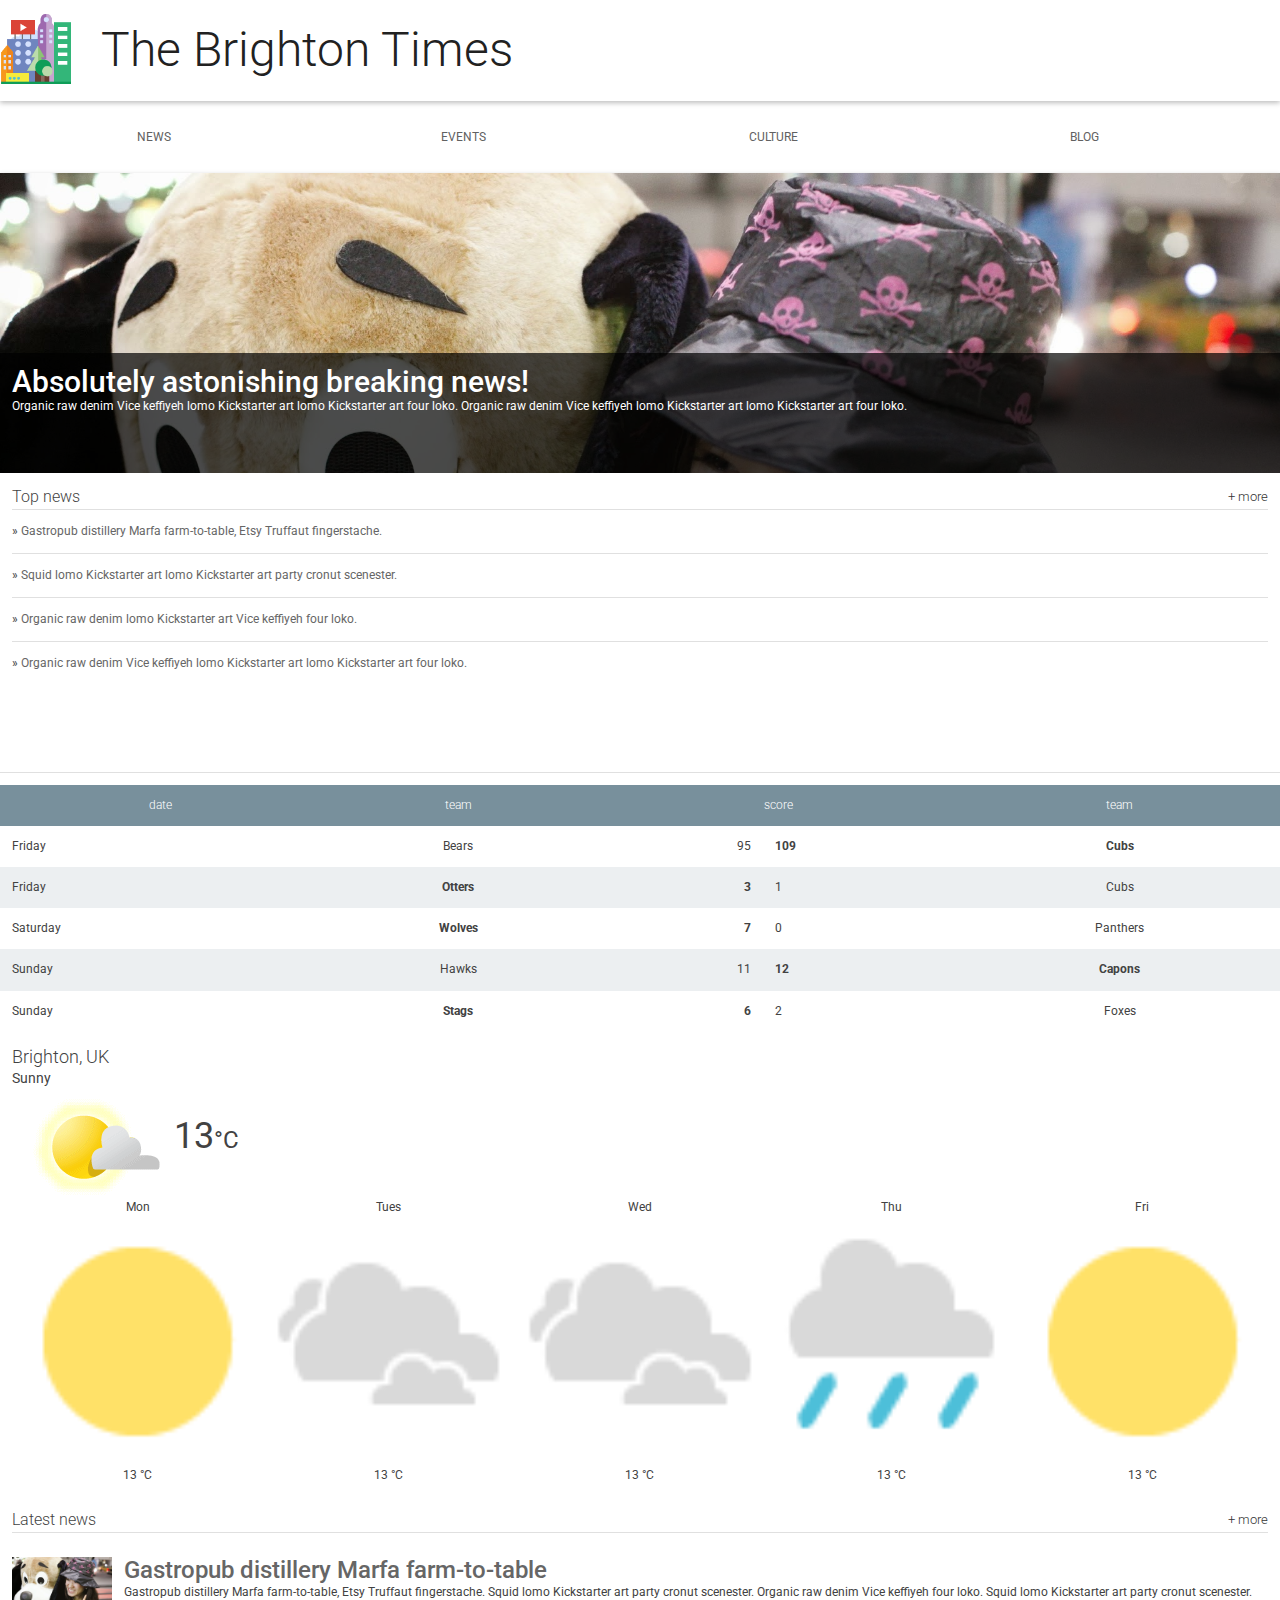
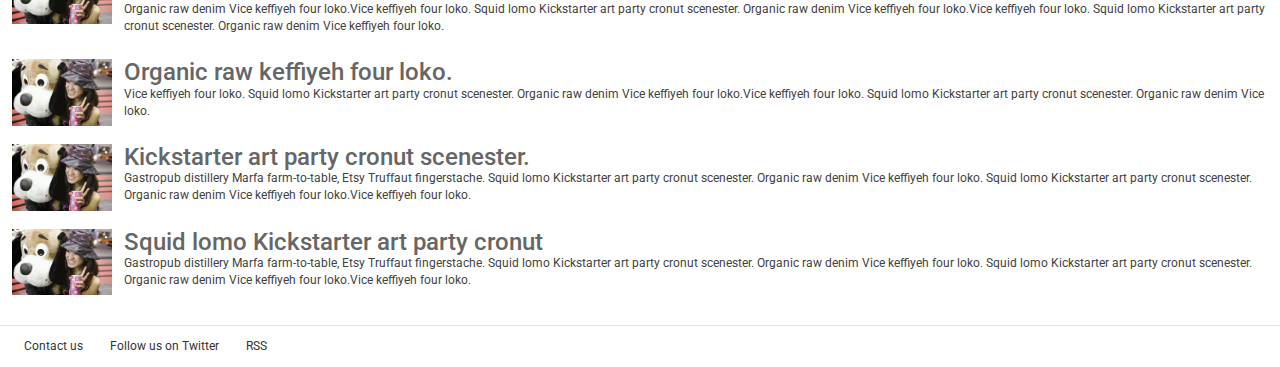
<file: L2_responsive/index.html>
<!doctype html>
<html lang="en">
  <head>
    <meta charset="utf-8">
    <meta http-equiv="X-UA-Compatible" content="IE=edge">
    <meta name="viewport" content="width=device-width, initial-scale=1"/>
    <!--<meta http-equiv="refresh" content="8" > &lt;!&ndash; Auto refresh for dev&ndash;&gt;-->

    <title>Brighton Times</title>
    <link href="https://fonts.googleapis.com/css?family=Roboto:300,400,500" rel="stylesheet" type="text/css">
    <link rel="stylesheet" href="../css/responsive_boilerplate.css">
    <link rel="stylesheet" href="../css/bootstrap.min.css">
    <link rel="stylesheet" type="text/css" href="L2.css">
  </head>
  <body>

    <header class="header">
      <div class="header__inner">
        <img class="header__logo" src="images/city.png" alt="iconic view of a cityscape">
        <h1 class="header__title">
          The Brighton Times
        </h1>
      </div>
    </header>

    <nav id="drawer" class="nav">
      <ul class="nav__list">
        <li class="nav__item"><a href="#">News</a></li>
        <li class="nav__item"><a href="#">Events</a></li>
        <li class="nav__item"><a href="#">Culture</a></li>
        <li class="nav__item"><a href="#">Blog</a></li>
      </ul>
    </nav>

    <main>
      <section class="content">
        <section class="hero">
          <article class="description">
            <h2>Absolutely astonishing breaking news!</h2>
            <p>Organic raw denim Vice keffiyeh lomo Kickstarter art lomo Kickstarter art four loko. Organic raw denim Vice keffiyeh lomo Kickstarter art lomo Kickstarter art four loko.</p>
          </article>
        </section>

        <section class="news top-news">
          <h2 class="news__title">Top news <a href="#" class="news__more">+ more</a></h2>
          <ul>
            <li class="top-news__item">
              <a href="#">Gastropub distillery Marfa farm-to-table, Etsy Truffaut fingerstache.</a>
            </li>
            <li class="top-news__item">
              <a href="#">Squid lomo Kickstarter art lomo Kickstarter art party cronut scenester.</a>
            </li>
            <li class="top-news__item">
              <a href="#">Organic raw denim lomo Kickstarter art Vice keffiyeh four loko.</a>
            </li>
            <li class="top-news__item">
              <a href="#">Organic raw denim Vice keffiyeh lomo Kickstarter art lomo Kickstarter art four loko.</a>
            </li>
          </ul>
        </section>

        <section class="scores">
          <table class="scores__table">
            <thead>
              <tr>
                <th>date</th>
                <th>team</th>
                <th colspan="2">score</th>
                <th>team</th>
              </tr>
            </thead>
            <tbody>
              <tr>
                <td>Friday</td>
                <td>Bears</td>
                <td>95</td>
                <td class="winner">109</td>
                <td class="winner">Cubs</td>
              </tr>
              <tr>
                <td>Friday</td>
                <td class="winner">Otters</td>
                <td class="winner">3</td>
                <td>1</td>
                <td>Cubs</td>
              </tr>
              <tr>
                <td>Saturday</td>
                <td class="winner">Wolves</td>
                <td class="winner">7</td>
                <td>0</td>
                <td>Panthers</td>
              </tr>
              <tr>
                <td>Sunday</td>
                <td>Hawks</td>
                <td>11</td>
                <td class="winner">12</td>
                <td class="winner">Capons</td>
              </tr>
              <tr>
                <td>Sunday</td>
                <td class="winner">Stags</td>
                <td class="winner">6</td>
                <td>2</td>
                <td>Foxes</td>
              </tr>
              
            </tbody>
          </table>
        </section>

        <section class="weather">
          <span class="weather__location">Brighton, UK</span>
          <span class="weather__desc">Sunny</span>
          <span class="weather__today">
          <img class="weather__today__image" src="images/weather.png" alt="icon of a partially sunny day"><span class="weather__today__temp">13</span><span class="weather__today__deg">&deg;C</span>
          </span>
          <ul class="weather__next">
            <li class="weather__next__item">
              <span>Mon</span>
              <img class="weather__next__image" src="images/sunny.png" alt="icon of a sunny day">
              <span>13 &deg;C</span>
            </li><li class="weather__next__item">
              <span>Tues</span>
              <img class="weather__next__image" src="images/cloudy.png" alt="icon of a cloudy day">
              <span>13 &deg;C</span>
            </li><li class="weather__next__item">
              <span>Wed</span>
              <img class="weather__next__image" src="images/cloudy.png" alt="icon of a cloudy day">
              <span>13 &deg;C</span>
            </li><li class="weather__next__item">
              <span>Thu</span>
              <img class="weather__next__image" src="images/rain.png" alt="icon of a rainy day">
              <span>13 &deg;C</span>
            </li><li class="weather__next__item">
              <span>Fri</span>
              <img class="weather__next__image" src="images/sunny.png" alt="icon of a sunny day">
              <span>13 &deg;C</span>
            </li>
          </ul>
        </section>

        <section class="news recent-news">
          <h2 class="news__title">Latest news <a href="#" class="news__more">+ more</a></h2>
          <ul>
            <li class="snippet">
              <img class="snippet__thumbnail" src="images/dog.jpg" alt="picture of a girl with a large, stuffed dog toy">
              <h3 class="snippet__title"><a href="#">Gastropub distillery Marfa farm-to-table</a></h3>
              <p>Gastropub distillery Marfa farm-to-table, Etsy Truffaut fingerstache.
              Squid lomo Kickstarter art party cronut scenester. Organic raw denim Vice keffiyeh four loko. Squid lomo Kickstarter art party cronut scenester. Organic raw denim Vice keffiyeh four loko.Vice keffiyeh four loko. Squid lomo Kickstarter art party cronut scenester. Organic raw denim Vice keffiyeh four loko.Vice keffiyeh four loko. Squid lomo Kickstarter art party cronut scenester. Organic raw denim Vice keffiyeh four loko.
              </p>
            </li>
            <li class="snippet">
              <img class="snippet__thumbnail" src="images/dog.jpg" alt="picture of a girl with a large, stuffed dog toy">
              <h3 class="snippet__title"><a href="#">Organic raw keffiyeh four loko.</a></h3>
              <p>Vice keffiyeh four loko. Squid lomo Kickstarter art party cronut scenester. Organic raw denim Vice keffiyeh four loko.Vice keffiyeh four loko. Squid lomo Kickstarter art party cronut scenester. Organic raw denim Vice loko.
              </p>
            </li>
            <li class="snippet">
              <img class="snippet__thumbnail" src="images/dog.jpg" alt="picture of a girl with a large, stuffed dog toy">
              <h3 class="snippet__title"><a href="#">Kickstarter art party cronut scenester.</a></h3>
              <p>Gastropub distillery Marfa farm-to-table, Etsy Truffaut fingerstache.
              Squid lomo Kickstarter art party cronut scenester. Organic raw denim Vice keffiyeh four loko. Squid lomo Kickstarter art party cronut scenester. Organic raw denim Vice keffiyeh four loko.Vice keffiyeh four loko.
              </p>
            </li>
            <li class="snippet">
              <img class="snippet__thumbnail" src="images/dog.jpg" alt="picture of a girl with a large, stuffed dog toy">
              <h3 class="snippet__title"><a href="#">Squid lomo Kickstarter art party cronut </a></h3>
              <p>Gastropub distillery Marfa farm-to-table, Etsy Truffaut fingerstache.
              Squid lomo Kickstarter art party cronut scenester. Organic raw denim Vice keffiyeh four loko. Squid lomo Kickstarter art party cronut scenester. Organic raw denim Vice keffiyeh four loko.Vice keffiyeh four loko.
              </p>
            </li>
          </ul>
        </section>
      </section>
      <footer>
        <ul>
          <li><a href="#">Contact us</a></li>
          <li><a href="#">Follow us on Twitter</a></li>
          <li><a href="#">RSS</a></li>
        </ul>
      </footer>
    </main>
  </body>
</html>
</file>
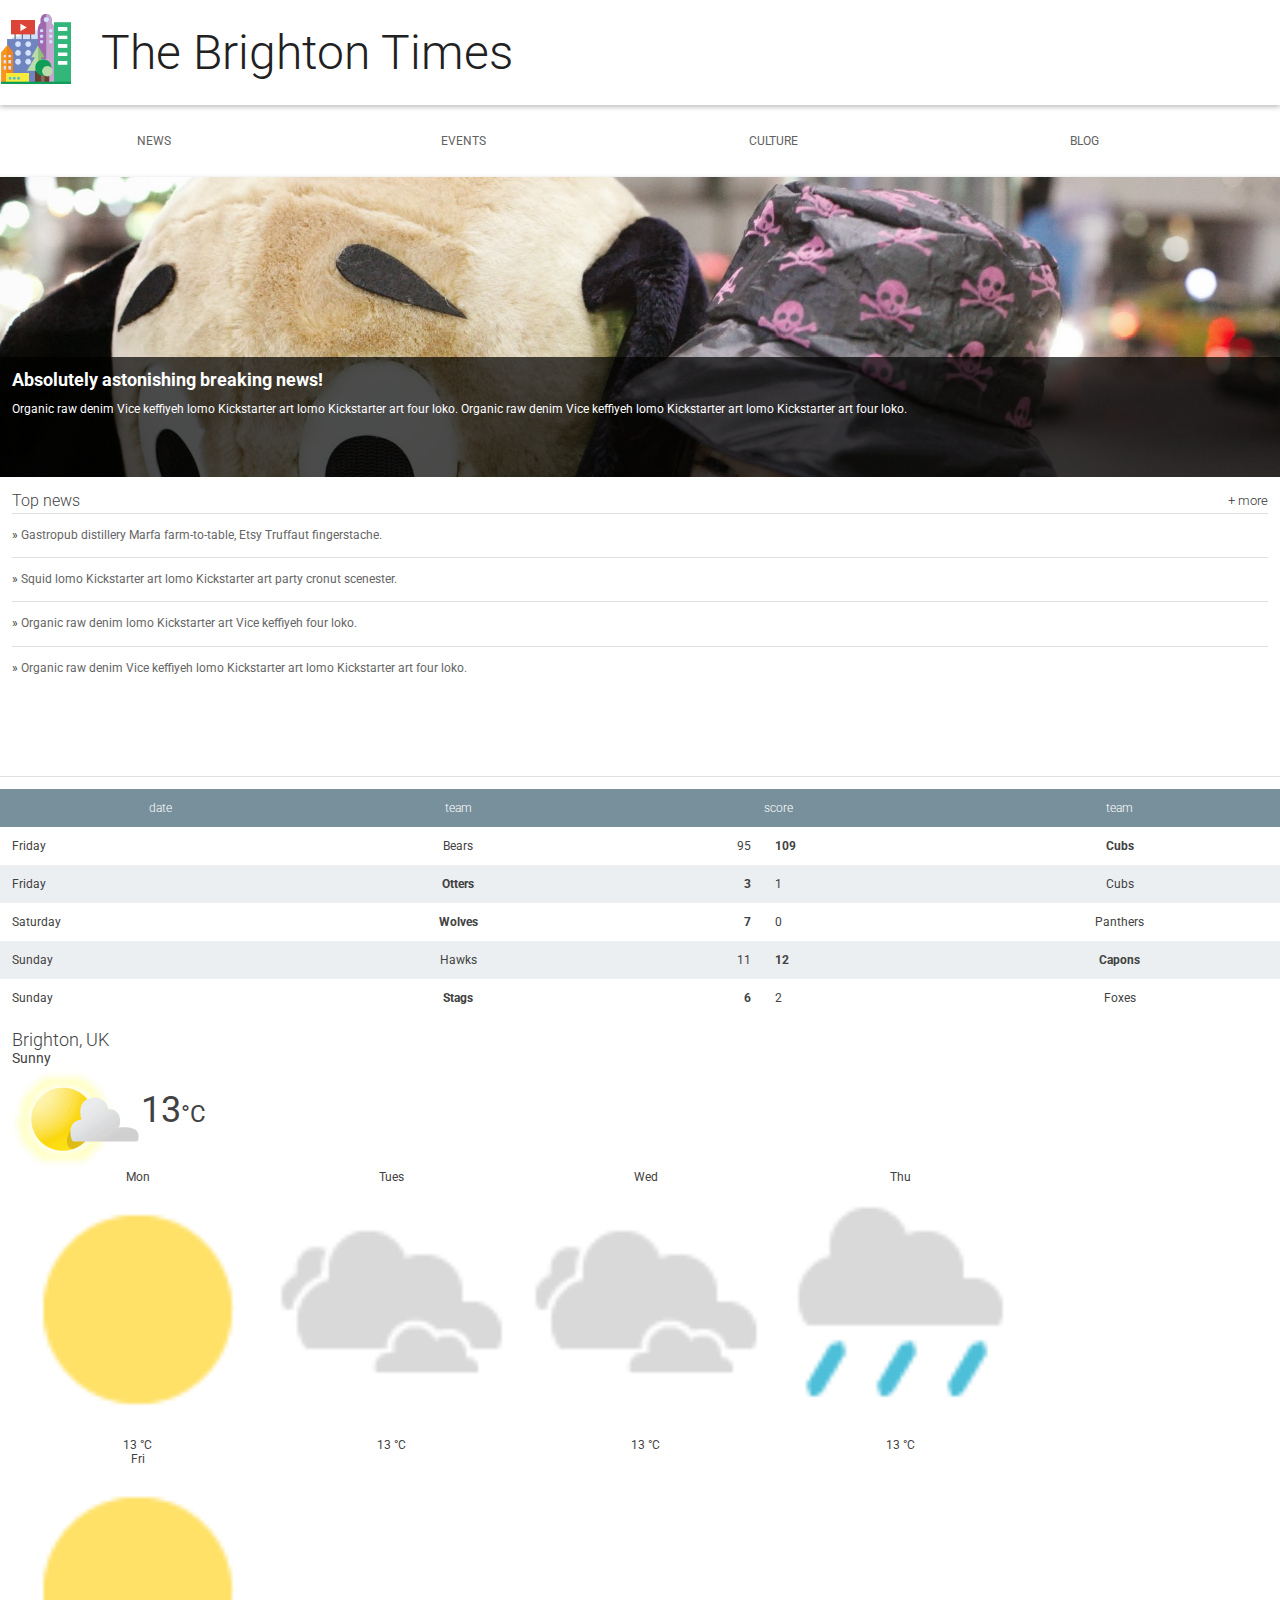
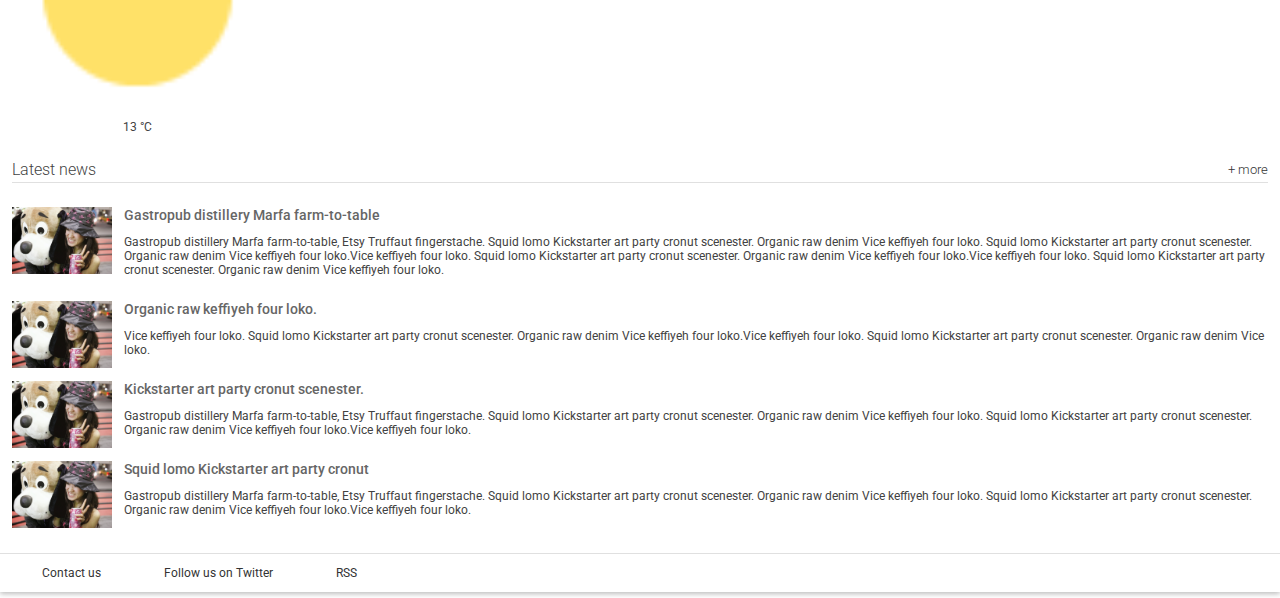
<file: L4_Start/index.html>
<!doctype html>
<html lang="en">
<head>
    <meta charset="utf-8">
    <meta name="viewport" content="width=device-width,initial-scale=1">
    <meta http-equiv="X-UA-Compatible" content="IE=edge">
    <title>Brighton Times</title>
    <link href="https://fonts.googleapis.com/css?family=Roboto:300,400,500" rel="stylesheet" type="text/css">
    <link rel="stylesheet" type="text/css" href="main.css">
    <!--<meta http-equiv="refresh" content="4"> &lt;!&ndash; Auto refresh for dev&ndash;&gt;-->

</head>
<body>

<header class="header">
    <div class="header__inner">
        <img class="header__logo" src="images/city.png" alt="iconic view of a cityscape">

        <h1 class="header__title">
            The Brighton Times
        </h1>
    </div>
</header>

<nav id="drawer" class="nav">
    <ul class="nav__list">
        <li class="nav__item"><a href="#">News</a></li>
        <li class="nav__item"><a href="#">Events</a></li>
        <li class="nav__item"><a href="#">Culture</a></li>
        <li class="nav__item"><a href="#">Blog</a></li>
    </ul>
</nav>

<main>
    <section class="content">
        <section class="hero">
            <article class="description">
                <h2>Absolutely astonishing breaking news!</h2>

                <p>Organic raw denim Vice keffiyeh lomo Kickstarter art lomo Kickstarter art four loko. Organic raw denim Vice keffiyeh lomo Kickstarter art
                    lomo Kickstarter art four loko.</p>
            </article>
        </section>

        <section class="news top-news">
            <h2 class="news__title">Top news <a href="#" class="news__more">+ more</a></h2>
            <ul>
                <li class="top-news__item">
                    <a href="#">Gastropub distillery Marfa farm-to-table, Etsy Truffaut fingerstache.</a>
                </li>
                <li class="top-news__item">
                    <a href="#">Squid lomo Kickstarter art lomo Kickstarter art party cronut scenester.</a>
                </li>
                <li class="top-news__item">
                    <a href="#">Organic raw denim lomo Kickstarter art Vice keffiyeh four loko.</a>
                </li>
                <li class="top-news__item">
                    <a href="#">Organic raw denim Vice keffiyeh lomo Kickstarter art lomo Kickstarter art four loko.</a>
                </li>
            </ul>
        </section>

        <section class="scores">
            <table class="scores__table">
                <thead>
                <tr>
                    <th>date</th>
                    <th>team</th>
                    <th colspan="2">score</th>
                    <th>team</th>
                </tr>
                </thead>
                <tbody>
                <tr>
                    <td>Friday</td>
                    <td>Bears</td>
                    <td>95</td>
                    <td class="winner">109</td>
                    <td class="winner">Cubs</td>
                </tr>
                <tr>
                    <td>Friday</td>
                    <td class="winner">Otters</td>
                    <td class="winner">3</td>
                    <td>1</td>
                    <td>Cubs</td>
                </tr>
                <tr>
                    <td>Saturday</td>
                    <td class="winner">Wolves</td>
                    <td class="winner">7</td>
                    <td>0</td>
                    <td>Panthers</td>
                </tr>
                <tr>
                    <td>Sunday</td>
                    <td>Hawks</td>
                    <td>11</td>
                    <td class="winner">12</td>
                    <td class="winner">Capons</td>
                </tr>
                <tr>
                    <td>Sunday</td>
                    <td class="winner">Stags</td>
                    <td class="winner">6</td>
                    <td>2</td>
                    <td>Foxes</td>
                </tr>

                </tbody>
            </table>
        </section>

        <section class="weather">
            <span class="weather__location">Brighton, UK</span>
            <span class="weather__desc">Sunny</span>
          <span class="weather__today">
          <img class="weather__today__image" src="images/weather.png" alt="icon of a partially sunny day"><span class="weather__today__temp">13</span><span
                  class="weather__today__deg">&deg;C</span>
          </span>
            <ul class="weather__next">
                <li class="weather__next__item">
                    <span>Mon</span>
                    <img class="weather__next__image" src="images/sunny.png" alt="icon of a sunny day">
                    <span>13 &deg;C</span>
                </li>
                <li class="weather__next__item">
                    <span>Tues</span>
                    <img class="weather__next__image" src="images/cloudy.png" alt="icon of a cloudy day">
                    <span>13 &deg;C</span>
                </li>
                <li class="weather__next__item">
                    <span>Wed</span>
                    <img class="weather__next__image" src="images/cloudy.png" alt="icon of a cloudy day">
                    <span>13 &deg;C</span>
                </li>
                <li class="weather__next__item">
                    <span>Thu</span>
                    <img class="weather__next__image" src="images/rain.png" alt="icon of a rainy day">
                    <span>13 &deg;C</span>
                </li>
                <li class="weather__next__item">
                    <span>Fri</span>
                    <img class="weather__next__image" src="images/sunny.png" alt="icon of a sunny day">
                    <span>13 &deg;C</span>
                </li>
            </ul>
        </section>

        <section class="news recent-news">
            <h2 class="news__title">Latest news <a href="#" class="news__more">+ more</a></h2>
            <ul>
                <li class="snippet">
                    <img class="snippet__thumbnail" src="images/dog.jpg" alt="picture of a girl with a large, stuffed dog toy">

                    <h3 class="snippet__title"><a href="#">Gastropub distillery Marfa farm-to-table</a></h3>

                    <p>Gastropub distillery Marfa farm-to-table, Etsy Truffaut fingerstache.
                        Squid lomo Kickstarter art party cronut scenester. Organic raw denim Vice keffiyeh four loko. Squid lomo Kickstarter art party cronut
                        scenester. Organic raw denim Vice keffiyeh four loko.Vice keffiyeh four loko. Squid lomo Kickstarter art party cronut scenester. Organic
                        raw denim Vice keffiyeh four loko.Vice keffiyeh four loko. Squid lomo Kickstarter art party cronut scenester. Organic raw denim Vice
                        keffiyeh four loko.
                    </p>
                </li>
                <li class="snippet">
                    <img class="snippet__thumbnail" src="images/dog.jpg" alt="picture of a girl with a large, stuffed dog toy">

                    <h3 class="snippet__title"><a href="#">Organic raw keffiyeh four loko.</a></h3>

                    <p>Vice keffiyeh four loko. Squid lomo Kickstarter art party cronut scenester. Organic raw denim Vice keffiyeh four loko.Vice keffiyeh four
                        loko. Squid lomo Kickstarter art party cronut scenester. Organic raw denim Vice loko.
                    </p>
                </li>
                <li class="snippet">
                    <img class="snippet__thumbnail" src="images/dog.jpg" alt="picture of a girl with a large, stuffed dog toy">

                    <h3 class="snippet__title"><a href="#">Kickstarter art party cronut scenester.</a></h3>

                    <p>Gastropub distillery Marfa farm-to-table, Etsy Truffaut fingerstache.
                        Squid lomo Kickstarter art party cronut scenester. Organic raw denim Vice keffiyeh four loko. Squid lomo Kickstarter art party cronut
                        scenester. Organic raw denim Vice keffiyeh four loko.Vice keffiyeh four loko.
                    </p>
                </li>
                <li class="snippet">
                    <img class="snippet__thumbnail" src="images/dog.jpg" alt="picture of a girl with a large, stuffed dog toy">

                    <h3 class="snippet__title"><a href="#">Squid lomo Kickstarter art party cronut </a></h3>

                    <p>Gastropub distillery Marfa farm-to-table, Etsy Truffaut fingerstache.
                        Squid lomo Kickstarter art party cronut scenester. Organic raw denim Vice keffiyeh four loko. Squid lomo Kickstarter art party cronut
                        scenester. Organic raw denim Vice keffiyeh four loko.Vice keffiyeh four loko.
                    </p>
                </li>
            </ul>
        </section>
    </section>
    <footer>
        <ul>
            <li><a href="#">Contact us</a></li>
            <li><a href="#">Follow us on Twitter</a></li>
            <li><a href="#">RSS</a></li>
        </ul>
    </footer>
</main>
</body>
</html>
</file>
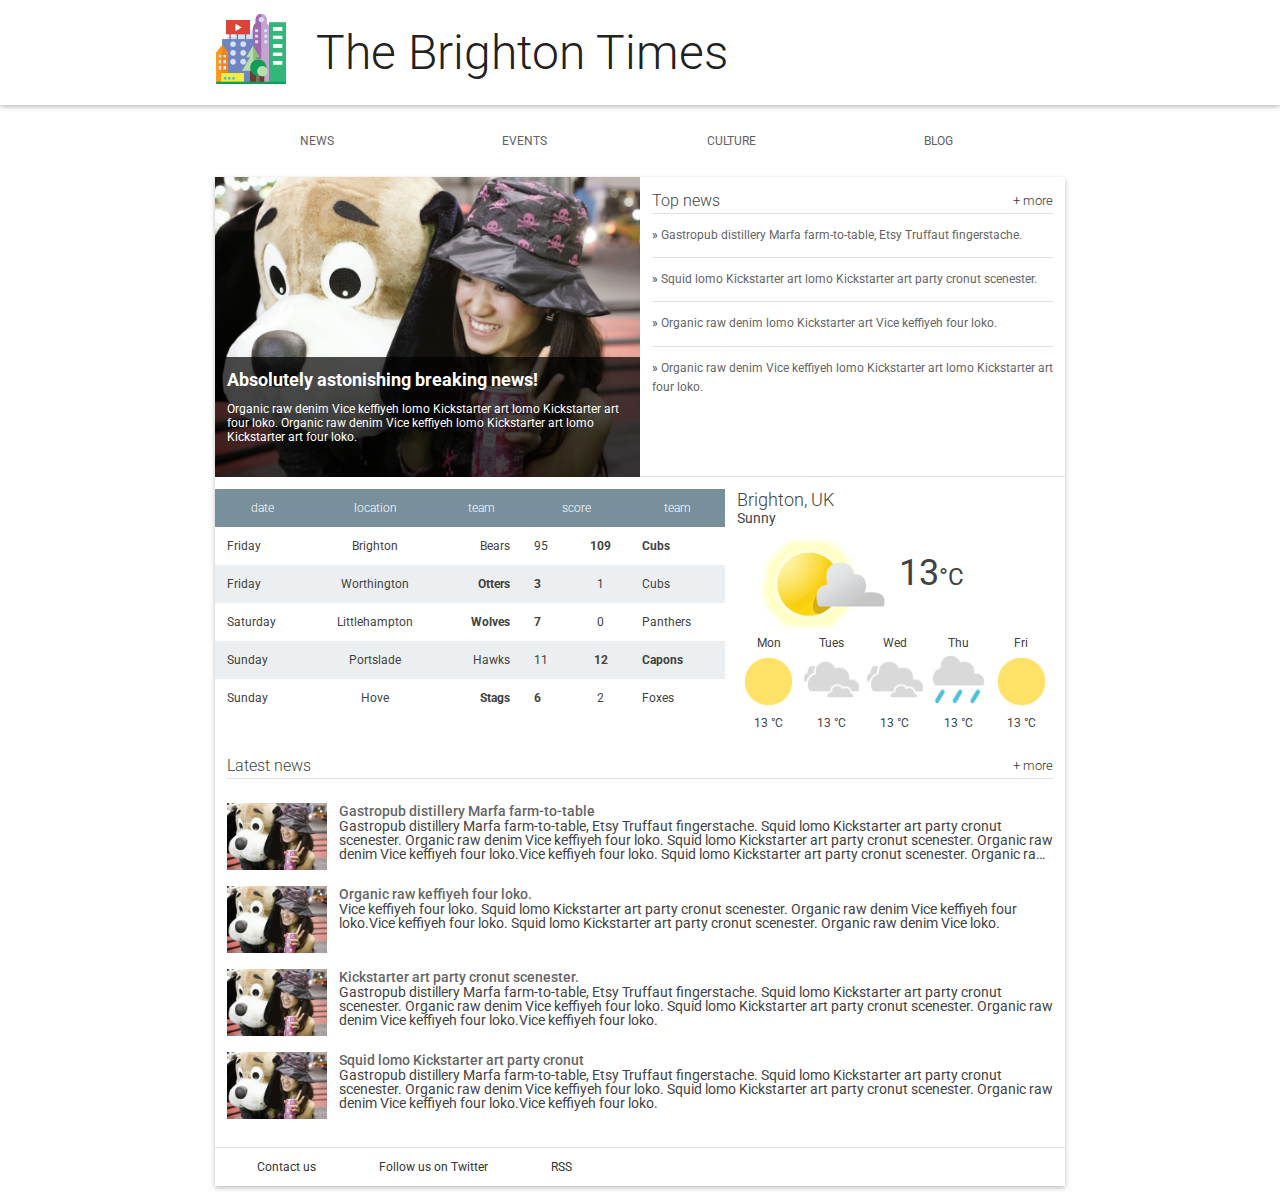
<file: L5_sports_table/index.html>
<!doctype html>
<html lang="en">
  <head>
    <meta charset="utf-8">
    <meta name="viewport" content="width=device-width,initial-scale=1">
    <meta http-equiv="X-UA-Compatible" content="IE=edge">
    <title>Brighton Times</title>
    <link href="https://fonts.googleapis.com/css?family=Roboto:300,400,500" rel="stylesheet" type="text/css">
    <link rel="stylesheet" type="text/css" href="main.css">
    <link rel="stylesheet" type="text/css" href="responsive.css">
  </head>
  <body>

    <header class="header">
      <div class="header__inner">
        <img class="header__logo" src="images/city.png" alt="iconic view of a cityscape">
        <h1 class="header__title">
          The Brighton Times
        </h1>
        <a id="menu" class="header__menu">
          <svg xmlns="http://www.w3.org/2000/svg" viewBox="0 0 24 24">
            <path d="M2 6h20v3H2zm0 5h20v3H2zm0 5h20v3H2z"/>
          </svg>
        </a>
      </div>
    </header>

    <nav id="drawer" class="nav">
      <ul class="nav__list">
        <li class="nav__item"><a href="#">News</a></li>
        <li class="nav__item"><a href="#">Events</a></li>
        <li class="nav__item"><a href="#">Culture</a></li>
        <li class="nav__item"><a href="#">Blog</a></li>
      </ul>
    </nav>

    <main>
      <section class="content">
        <section class="hero">
          <article class="description">
            <h2>Absolutely astonishing breaking news!</h2>
            <p>Organic raw denim Vice keffiyeh lomo Kickstarter art lomo Kickstarter art four loko. Organic raw denim Vice keffiyeh lomo Kickstarter art lomo Kickstarter art four loko.</p>
          </article>
        </section>

        <section class="news top-news">
          <h2 class="news__title">Top news <a href="#" class="news__more">+ more</a></h2>
          <ul>
            <li class="top-news__item">
              <a href="#">Gastropub distillery Marfa farm-to-table, Etsy Truffaut fingerstache.</a>
            </li>
            <li class="top-news__item">
              <a href="#">Squid lomo Kickstarter art lomo Kickstarter art party cronut scenester.</a>
            </li>
            <li class="top-news__item">
              <a href="#">Organic raw denim lomo Kickstarter art Vice keffiyeh four loko.</a>
            </li>
            <li class="top-news__item">
              <a href="#">Organic raw denim Vice keffiyeh lomo Kickstarter art lomo Kickstarter art four loko.</a>
            </li>
          </ul>
        </section>

        <section class="scores">
          <table class="scores__table">
            <thead>
              <tr>
                <th>date</th>
                <th class="scores__location">location</th>
                <th>team</th>
                <th colspan="2">score</th>
                <th>team</th>
              </tr>
            </thead>
            <tbody>
              <tr>
                <td>Friday</td>
                <td class="scores__location">Brighton</td>
                <td>Bears</td>
                <td>95</td>
                <td class="winner">109</td>
                <td class="winner">Cubs</td>
              </tr>
              <tr>
                <td>Friday</td>
                <td class="scores__location">Worthington</td>
                <td class="winner">Otters</td>
                <td class="winner">3</td>
                <td>1</td>
                <td>Cubs</td>
              </tr>
              <tr>
                <td>Saturday</td>
                <td class="scores__location">Littlehampton</td>
                <td class="winner">Wolves</td>
                <td class="winner">7</td>
                <td>0</td>
                <td>Panthers</td>
              </tr>
              <tr>
                <td>Sunday</td>
                <td class="scores__location">Portslade</td>
                <td>Hawks</td>
                <td>11</td>
                <td class="winner">12</td>
                <td class="winner">Capons</td>
              </tr>
              <tr>
                <td>Sunday</td>
                <td class="scores__location">Hove</td>
                <td class="winner">Stags</td>
                <td class="winner">6</td>
                <td>2</td>
                <td>Foxes</td>
              </tr>
              
            </tbody>
          </table>
        </section>

        <section class="weather">
          <span class="weather__location">Brighton, UK</span>
          <span class="weather__desc">Sunny</span>
          <span class="weather__today">
          <img class="weather__today__image" src="images/weather.png" alt="icon of a partially cloudy day"><span class="weather__today__temp">13</span><span class="weather__today__deg">&deg;C</span>
          </span>
          <ul class="weather__next">
            <li class="weather__next__item">
              <span>Mon</span>
              <img class="weather__next__image" src="images/sunny.png" alt="icon of a sunny day">
              <span>13 &deg;C</span>
            </li><li class="weather__next__item">
              <span>Tues</span>
              <img class="weather__next__image" src="images/cloudy.png" alt="icon of a cloudy day">
              <span>13 &deg;C</span>
            </li><li class="weather__next__item">
              <span>Wed</span>
              <img class="weather__next__image" src="images/cloudy.png" alt="icon of a cloudy day">
              <span>13 &deg;C</span>
            </li><li class="weather__next__item">
              <span>Thu</span>
              <img class="weather__next__image" src="images/rain.png" alt="icon of a rainy day">
              <span>13 &deg;C</span>
            </li><li class="weather__next__item">
              <span>Fri</span>
              <img class="weather__next__image" src="images/sunny.png" alt="icon of a sunny day">
              <span>13 &deg;C</span>
            </li>
          </ul>
        </section>

        <section class="news recent-news">
          <h2 class="news__title">Latest news <a href="#" class="news__more">+ more</a></h2>
          <ul>
            <li class="snippet">
              <img class="snippet__thumbnail" src="images/dog.jpg" alt="picture of a girl with a large, stuffed dog toy">
              <h3 class="snippet__title"><a href="#">Gastropub distillery Marfa farm-to-table</a></h3>
              <p class="block-ellipsis">Gastropub distillery Marfa farm-to-table, Etsy Truffaut fingerstache.
              Squid lomo Kickstarter art party cronut scenester. Organic raw denim Vice keffiyeh four loko. Squid lomo Kickstarter art party cronut scenester. Organic raw denim Vice keffiyeh four loko.Vice keffiyeh four loko. Squid lomo Kickstarter art party cronut scenester. Organic raw denim Vice keffiyeh four loko.Vice keffiyeh four loko. Squid lomo Kickstarter art party cronut scenester. Organic raw denim Vice keffiyeh four loko.
              </p>
            </li>
            <li class="snippet">
              <img class="snippet__thumbnail" src="images/dog.jpg" alt="picture of a girl with a large, stuffed dog toy">
              <h3 class="snippet__title"><a href="#">Organic raw keffiyeh four loko.</a></h3>
              <p class="block-ellipsis">Vice keffiyeh four loko. Squid lomo Kickstarter art party cronut scenester. Organic raw denim Vice keffiyeh four loko.Vice keffiyeh four loko. Squid lomo Kickstarter art party cronut scenester. Organic raw denim Vice loko.
              </p>
            </li>
            <li class="snippet">
              <img class="snippet__thumbnail" src="images/dog.jpg" alt="picture of a girl with a large, stuffed dog toy">
              <h3 class="snippet__title"><a href="#">Kickstarter art party cronut scenester.</a></h3>
              <p class="block-ellipsis">Gastropub distillery Marfa farm-to-table, Etsy Truffaut fingerstache.
              Squid lomo Kickstarter art party cronut scenester. Organic raw denim Vice keffiyeh four loko. Squid lomo Kickstarter art party cronut scenester. Organic raw denim Vice keffiyeh four loko.Vice keffiyeh four loko.
              </p>
            </li>
            <li class="snippet">
              <img class="snippet__thumbnail" src="images/dog.jpg" alt="picture of a girl with a large, stuffed dog toy">
              <h3 class="snippet__title"><a href="#">Squid lomo Kickstarter art party cronut </a></h3>
              <p class="block-ellipsis">Gastropub distillery Marfa farm-to-table, Etsy Truffaut fingerstache.
              Squid lomo Kickstarter art party cronut scenester. Organic raw denim Vice keffiyeh four loko. Squid lomo Kickstarter art party cronut scenester. Organic raw denim Vice keffiyeh four loko.Vice keffiyeh four loko.
              </p>
            </li>
          </ul>
        </section>
      </section>
      <footer>
        <ul>
          <li><a href="#">Contact us</a></li>
          <li><a href="#">Follow us on Twitter</a></li>
          <li><a href="#">RSS</a></li>
        </ul>
      </footer>
    </main>
    <script>
      /*
       * Open the drawer when the menu ison is clicked.
       */
      var menu = document.querySelector('#menu');
      var main = document.querySelector('main');
      var drawer = document.querySelector('.nav');

      menu.addEventListener('click', function(e) {
        drawer.classList.toggle('open');
        e.stopPropagation();
      });
      main.addEventListener('click', function() {
        drawer.classList.remove('open');
      });

    </script>
  </body>
</html>
</file>
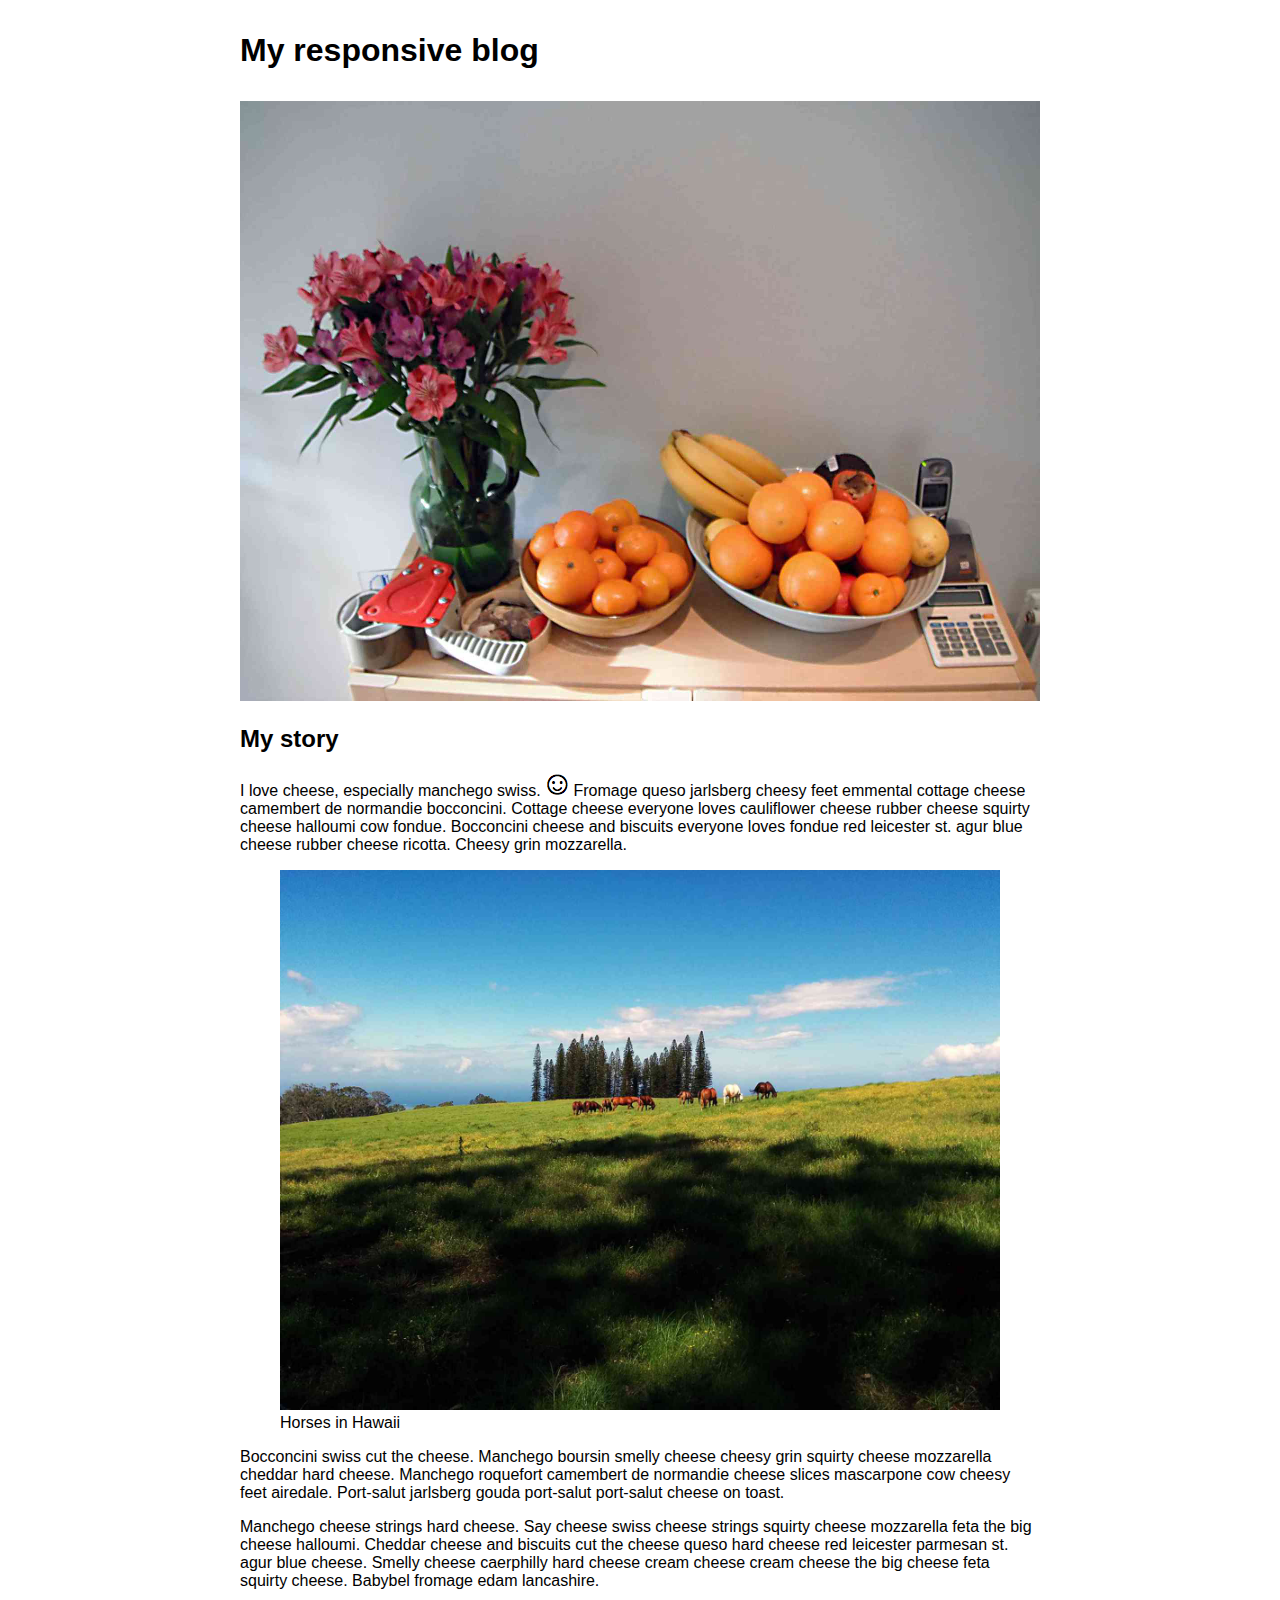
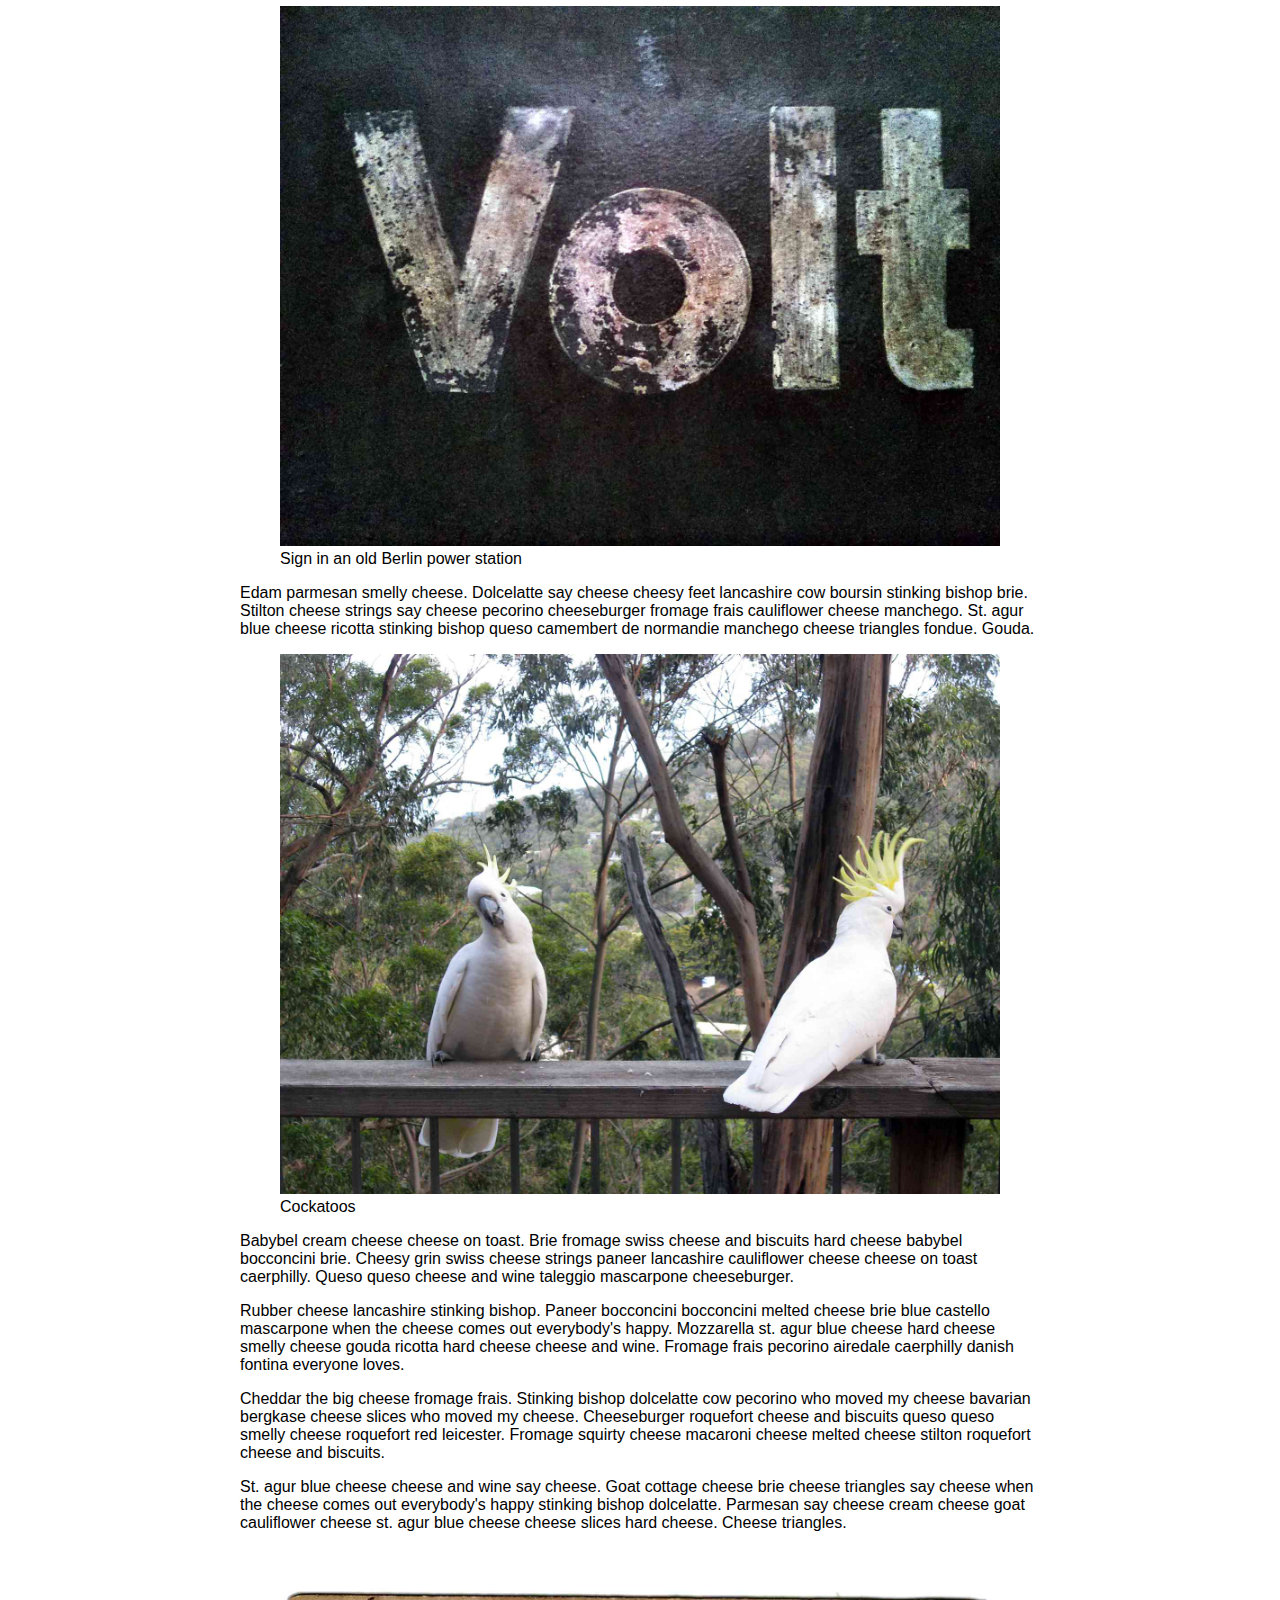
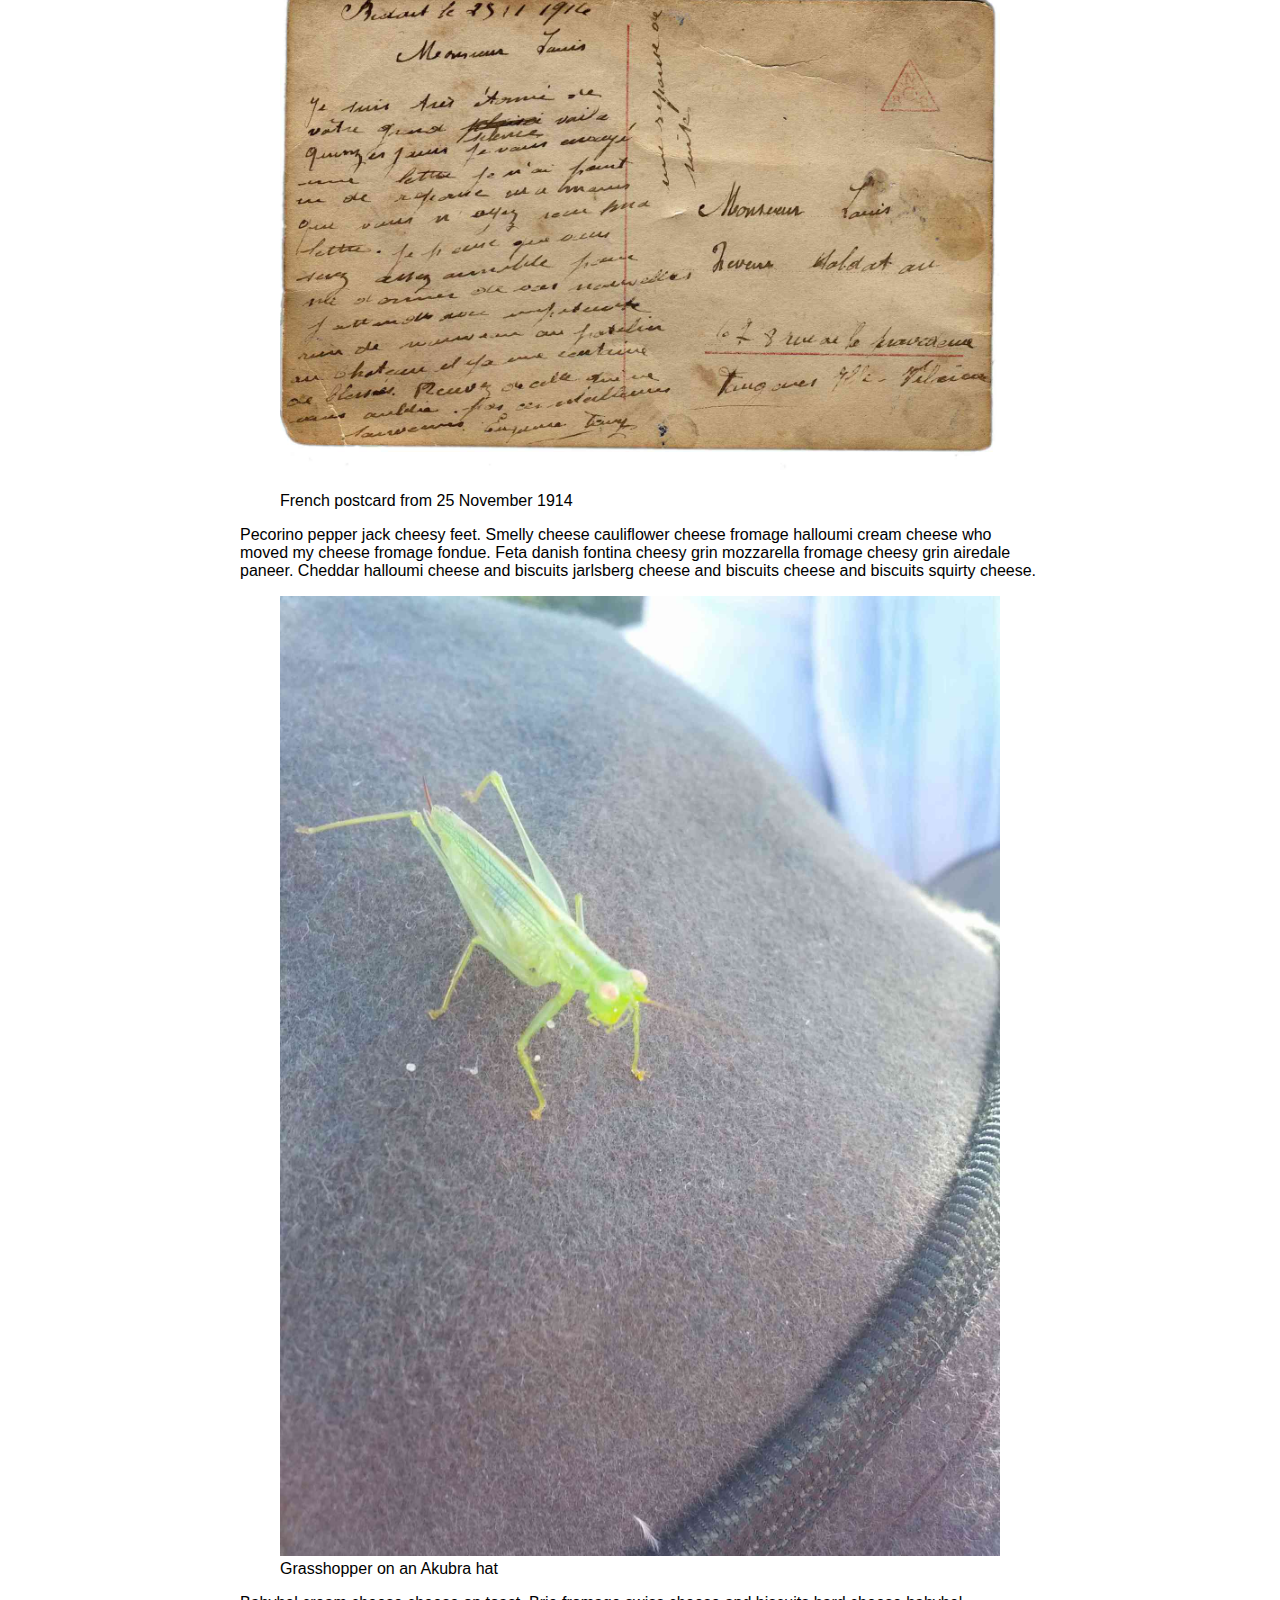
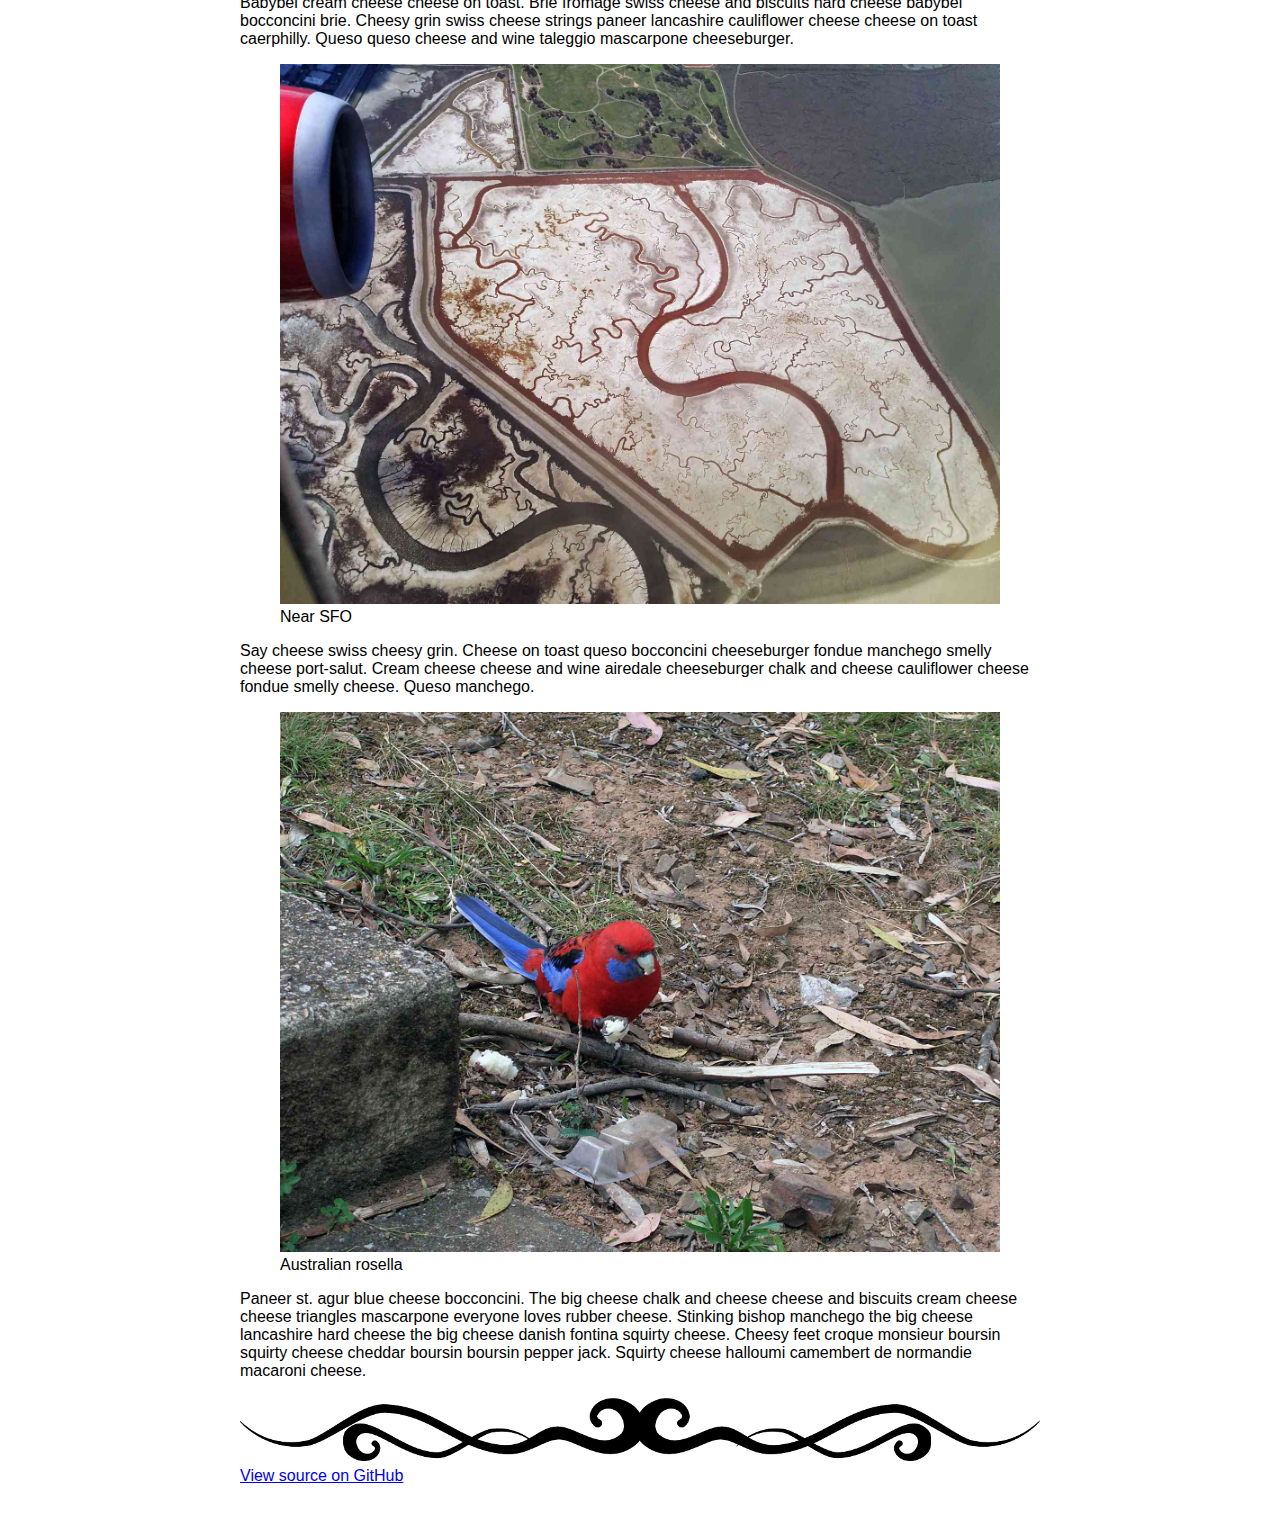
<file: Responsive Project-Part-1-Solution/index.html>
<!DOCTYPE html>
<html>
  <head>

    <meta name="description" content="Udacity Responsive Images course project" />
    <meta name="author" content="//samdutton.com">
    <meta name="viewport" content="width=device-width, minimum-scale=1.0, initial-scale=1.0, user-scalable=yes">
    <meta itemprop="name" content="Udacity Responsive Images course project">
    <meta itemprop="image" content="images/icon.png">
    <meta name="mobile-web-app-capable" content="yes">
    <meta id="theme-color" name="theme-color" content="#307699">

    <base target="_blank">

    <title>My responsive blog: picture story</title>

    <link rel="icon" sizes="192x192" href="/images/icon.png">
    <link rel="stylesheet" href="css/main.css" />

  </head>

  <body>

    <h1>My responsive blog</h1>

    <article>

      <img src="images/still_life-1600_large_2x.jpg" alt="Still life of fruit a messy desk with a flower vase">

      <h2>My story</h2>

      <p>I love cheese, especially manchego swiss. <img src="images/smiley_face.png" alt="smiley face"> Fromage queso jarlsberg cheesy feet emmental cottage cheese camembert de normandie bocconcini. Cottage cheese everyone loves cauliflower cheese rubber cheese squirty cheese halloumi cow fondue. Bocconcini cheese and biscuits everyone loves fondue red leicester st. agur blue cheese rubber cheese ricotta. Cheesy grin mozzarella.</p>
      
      <figure>
	<img src="images/horses-1600_large_2x.jpg" alt="Horses in Hawaii">
	<figcaption>Horses in Hawaii</figcaption>
      </figure>
      
      <p>Bocconcini swiss cut the cheese. Manchego boursin smelly cheese cheesy grin squirty cheese mozzarella cheddar hard cheese. Manchego roquefort camembert de normandie cheese slices mascarpone cow cheesy feet airedale. Port-salut jarlsberg gouda port-salut port-salut cheese on toast.</p>
      
      <p>Manchego cheese strings hard cheese. Say cheese swiss cheese strings squirty cheese mozzarella feta the big cheese halloumi. Cheddar cheese and biscuits cut the cheese queso hard cheese red leicester parmesan st. agur blue cheese. Smelly cheese caerphilly hard cheese cream cheese cream cheese the big cheese feta squirty cheese. Babybel fromage edam lancashire.</p>
      
      <figure>
	<img src="images/volt-1600_large_2x.jpg" alt="Sign in an old Berlin power station">
	<figcaption>Sign in an old Berlin power station</figcaption>
      </figure>
      
      <p>Edam parmesan smelly cheese. Dolcelatte say cheese cheesy feet lancashire cow boursin stinking bishop brie. Stilton cheese strings say cheese pecorino cheeseburger fromage frais cauliflower cheese manchego. St. agur blue cheese ricotta stinking bishop queso camembert de normandie manchego cheese triangles fondue. Gouda.</p>
      
      <figure>
	<img src="images/cockatoos-1600_large_2x.jpg" alt="Cockatoos">
	<figcaption>Cockatoos</figcaption>
      </figure>
      
      <p>Babybel cream cheese cheese on toast. Brie fromage swiss cheese and biscuits hard cheese babybel bocconcini brie. Cheesy grin swiss cheese strings paneer lancashire cauliflower cheese cheese on toast caerphilly. Queso queso cheese and wine taleggio mascarpone cheeseburger.</p>
      
      <p>Rubber cheese lancashire stinking bishop. Paneer bocconcini bocconcini melted cheese brie blue castello mascarpone when the cheese comes out everybody's happy. Mozzarella st. agur blue cheese hard cheese smelly cheese gouda ricotta hard cheese cheese and wine. Fromage frais pecorino airedale caerphilly danish fontina everyone loves.</p>
      
      <p>Cheddar the big cheese fromage frais. Stinking bishop dolcelatte cow pecorino who moved my cheese bavarian bergkase cheese slices who moved my cheese. Cheeseburger roquefort cheese and biscuits queso queso smelly cheese roquefort red leicester. Fromage squirty cheese macaroni cheese melted cheese stilton roquefort cheese and biscuits.</p>
      
      <p>St. agur blue cheese cheese and wine say cheese. Goat cottage cheese brie cheese triangles say cheese when the cheese comes out everybody's happy stinking bishop dolcelatte. Parmesan say cheese cream cheese goat cauliflower cheese st. agur blue cheese cheese slices hard cheese. Cheese triangles.</p>
      
      <figure>
	<img src="images/postcard-1600_large_2x.jpg" alt="French postcard from 25 November 1914">
	<figcaption>French postcard from 25 November 1914</figcaption>
      </figure>
      
      <p>Pecorino pepper jack cheesy feet. Smelly cheese cauliflower cheese fromage halloumi cream cheese who moved my cheese fromage fondue. Feta danish fontina cheesy grin mozzarella fromage cheesy grin airedale paneer. Cheddar halloumi cheese and biscuits jarlsberg cheese and biscuits cheese and biscuits squirty cheese.</p>
      
      <figure>
	<img src="images/grasshopper-1600_large_2x.jpg" alt="Grasshopper on an Akubra hat">
	<figcaption>Grasshopper on an Akubra hat</figcaption>
      </figure>
      
      <p>Babybel cream cheese cheese on toast. Brie fromage swiss cheese and biscuits hard cheese babybel bocconcini brie. Cheesy grin swiss cheese strings paneer lancashire cauliflower cheese cheese on toast caerphilly. Queso queso cheese and wine taleggio mascarpone cheeseburger.</p>
      
      <figure>
	<img src="images/sfo-1600_large_2x.jpg" alt="Near SFO">
	<figcaption>Near SFO</figcaption>
      </figure>
      
      <p>Say cheese swiss cheesy grin. Cheese on toast queso bocconcini cheeseburger fondue manchego smelly cheese port-salut. Cream cheese cheese and wine airedale cheeseburger chalk and cheese cauliflower cheese fondue smelly cheese. Queso manchego.</p>
      
      <figure>
	<img src="images/rosella-1600_large_2x.jpg" alt="Australian rosella">
	<figcaption>Australian rosella</figcaption>
      </figure>

      <p>Paneer st. agur blue cheese bocconcini. The big cheese chalk and cheese cheese and biscuits cream cheese cheese triangles mascarpone everyone loves rubber cheese. Stinking bishop manchego the big cheese lancashire hard cheese the big cheese danish fontina squirty cheese. Cheesy feet croque monsieur boursin squirty cheese cheddar boursin boursin pepper jack. Squirty cheese halloumi camembert de normandie macaroni cheese.</p>
      
      <img style="max-width: 100%" src="images/flourish.png" alt="decorative flourish">
      <!--
	  Flourish credit: http://pixabay.com/en/flourish-line-border-decoration-31609/
	-->

      <br>
      <a href="//github.com/udacity/responsive-images/tree/master/project/start" title="View source for this page on GitHub" id="viewSource">View source on GitHub</a>

    </article>

    <script src="http://udacity.github.io/responsive-images/project/project-grader.js"></script>
    <script async src="http://udacity.github.io/frontend-grading-engine/ud-grading-engine-v0.1.js"></script>

  </body>
</html>
</file>
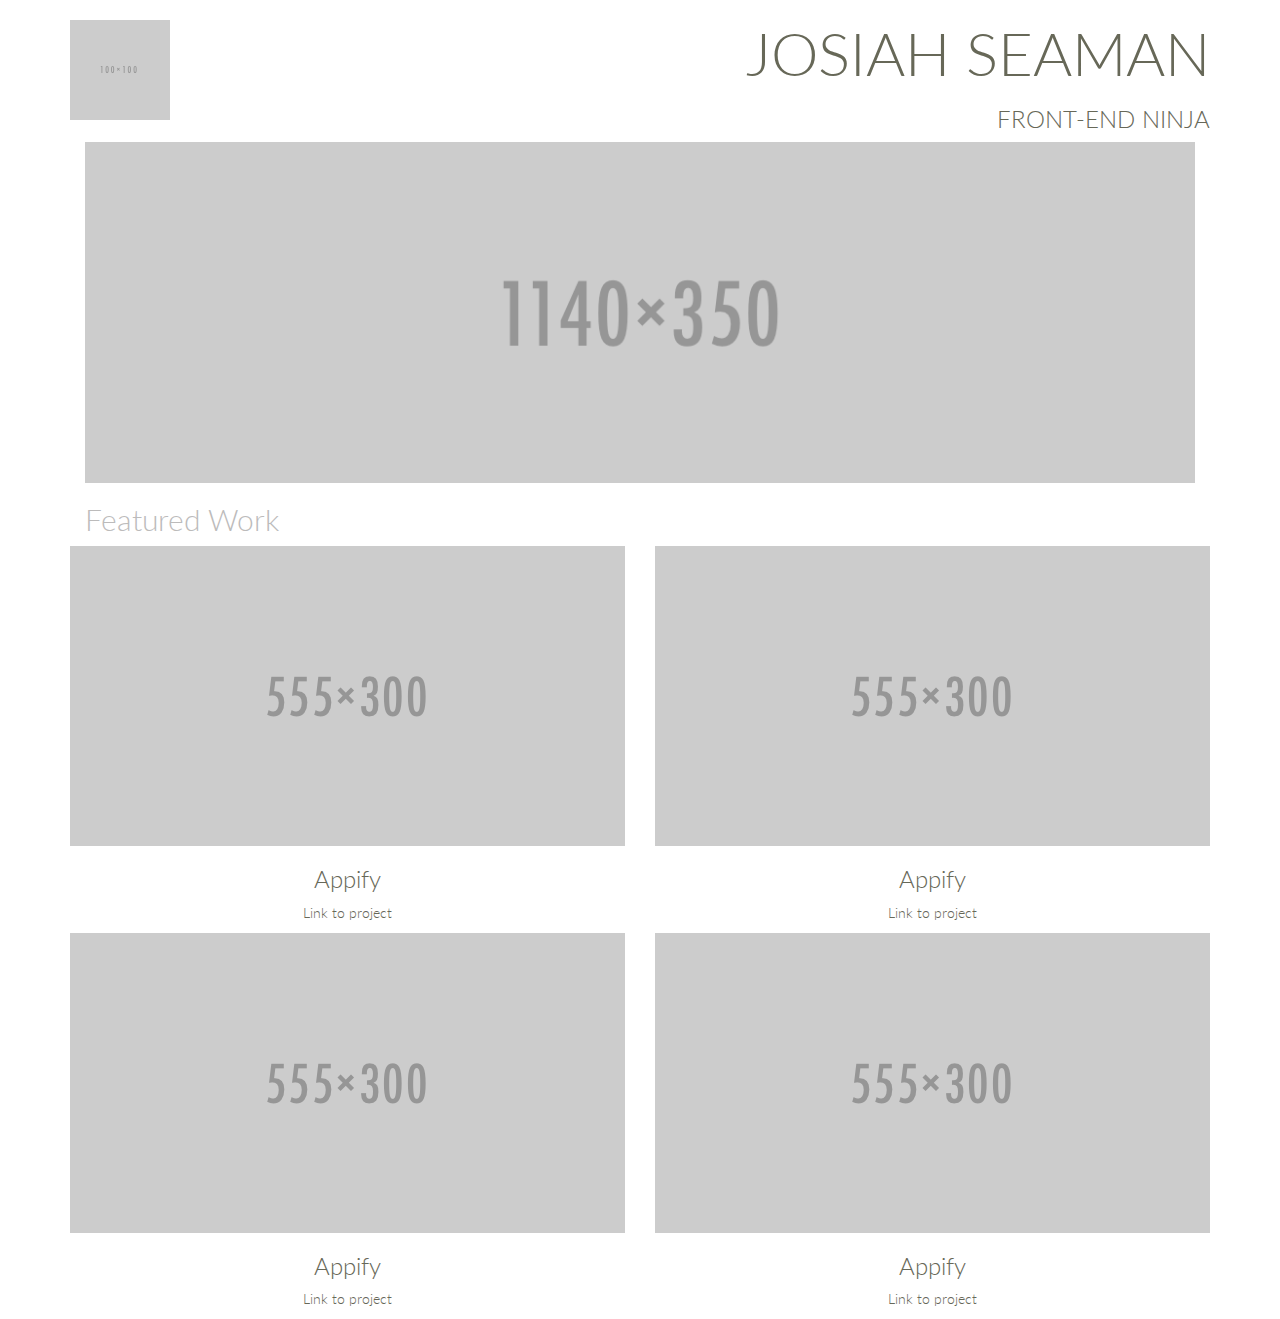
<file: bootstrap-prestructure.html>
<!DOCTYPE html>
<!-- saved from url=(0397)https://storage.googleapis.com/supplemental_media/udacityu/2730818600/bootstrap-prestructure.css?GoogleAccessId=1069728276824-fdhtlb98k1m9qrmdgj4jgc7gjp2l1lsm@developer.gserviceaccount.com&Expires=1433539710&Signature=eka1lDFNLj4g%2BLBzeLnJUR8CiMk8wiG5KosqBnFZBu3HcVpSN62S6yuuVmDMLYntrEvL0pj1aIsQ0pkdNfNVPTuH9AHVXCsz0YSjZYkEFKT3p/HT4I3d%2BNfZFsIuPJCLID866FiYG8SZA3aMt3DP/tH8YSiyrd7sluOjV04hh4A%3D -->
<link href='http://fonts.googleapis.com/css?family=Lato:100,300' rel='stylesheet' type='text/css'>
<link rel="stylesheet" href="css/bootstrap.min.css">
<link rel="stylesheet" href="css/bootstrap-prestructure.css">
<script src="http://code.jquery.com/jquery-2.1.4.min.js"></script>
<script src="js/bootstrap.js"></script>

<meta http-equiv="refresh" content="8"> <!-- Auto refresh for dev-->

<html style="">
<head>
    <meta http-equiv="Content-Type" content="text/html; charset=windows-1252">
    <style type="text/css"></style>
</head>
<body>

<div class="container">
    <div class="row">
        <div class="col-md-6">
            <img class="title-logo" src="./bootstrap-prestructure_files/100x100">
        </div>
        <div class="col-md-6 text-right text-uppercase text-thin">
            <h1 class="title-super">Josiah Seaman</h1>
            <h3>Front-end Ninja</h3>
        </div>
    </div>
    <div class="col-md-12">
        <img class="img-responsive" src="./bootstrap-prestructure_files/1140x350">
    </div>
    <div class="col-md-12">
        <h2 class="text-muted">Featured Work</h2>
    </div>
    <div class="row text-center">
        <div class="col-md-6">
            <img class="img-responsive" src="./bootstrap-prestructure_files/555x300">

            <h3>Appify</h3>

            <p><a href="http://github.com/">Link to project</a></p>
        </div>
        <div class="col-md-6">
            <img class="img-responsive" src="./bootstrap-prestructure_files/555x300">

            <h3>Appify</h3>

            <p><a href="http://github.com/">Link to project</a></p>
        </div>
        <div class="col-md-6">
            <img class="img-responsive" src="./bootstrap-prestructure_files/555x300">

            <h3>Appify</h3>

            <p><a href="http://github.com/">Link to project</a></p>
        </div>
        <div class="col-md-6">
            <img class="img-responsive" src="./bootstrap-prestructure_files/555x300" data-toggle="modal" data-target="#myModal">

            <h3>Appify</h3>

            <p><a href="http://github.com/">Link to project</a></p>

        </div>
    </div>
</div>


<!-- Modal -->
<div class="modal fade" id="myModal" tabindex="-1" role="dialog" aria-labelledby="myModalLabel" aria-hidden="true">
  <div class="modal-dialog">
    <div class="modal-content">
      <div class="modal-header">
        <button type="button" class="close" data-dismiss="modal" aria-label="Close"><span aria-hidden="true">&times;</span></button>
        <h4 class="modal-title" id="myModalLabel">Additional Content Modal</h4>
      </div>
      <div class="modal-body">
        There's lots of great text here.
      </div>
      <div class="modal-footer">
        <button type="button" class="btn btn-default" data-dismiss="modal">Close</button>
      </div>
    </div>
  </div>
</div>

</body>
</html>
</file>
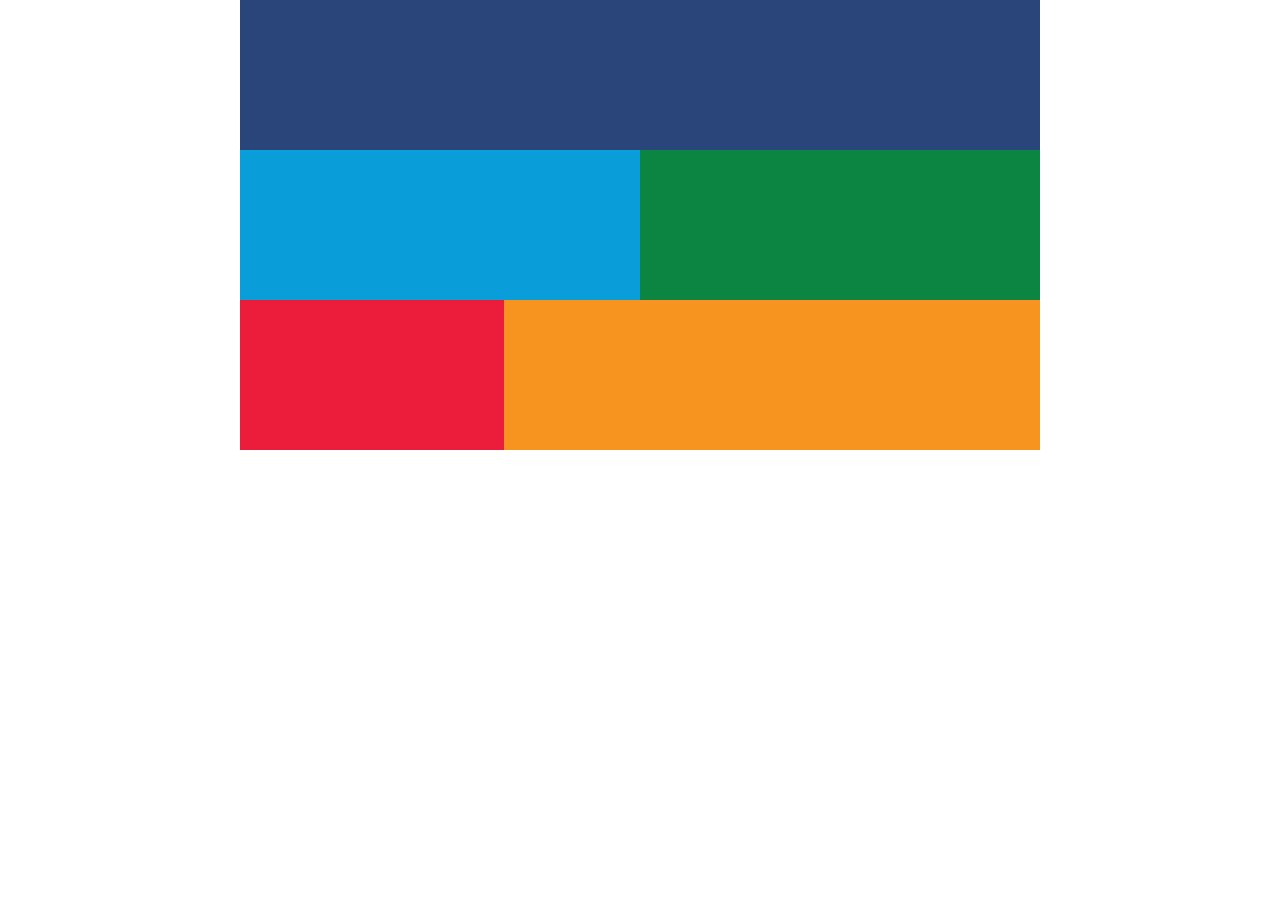
<file: L4_Fluid_Layout/pattern-mostly-fluid-quiz-blankcss.html>
<!DOCTYPE html>
<html lang="en">
<head>
    <title>Mostly Fluid - Quiz</title>
    <meta http-equiv="refresh" content="4">
    <!-- Auto refresh for dev-->
    <meta charset="utf-8">
    <meta name="viewport" content="width=device-width, initial-scale=1.0">
    <style type="text/css">
        /*
        These are the default styles. No need to change these.
        */
        @import url(https://fonts.googleapis.com/css?family=Roboto);

        html, body {
            margin: 0;
            padding: 0;
        }

        body {
            font-family: 'Roboto', sans-serif;
        }

        .title {
            font-size: 2.5em;
            text-align: center;
        }

        .box {
            min-height: 150px;
        }

        .dark_blue {
            background-color: #2A457A;
            color: #efefef;
        }

        .light_blue {
            background-color: #099DD9;
        }

        .green {
            background-color: #0C8542;
        }

        .lime {
            background-color: rgb(179, 210, 52);
        }

        .seafoam {
            background-color: rgb(77, 190, 161);
        }

        .red {
            background-color: #EC1D3B;
        }

        .orange {
            background-color: #F79420;
        }
    </style>
    <style type="text/css">
        /*
        These are the responsive styles. Throw some breakpoints in here!
        */
        .container {
            display: flex;
            flex-wrap: wrap;
        }

        .box {
            width: 100%;
        }

        .light_blue, .green {
            width: 50%;
        }

        @media screen and (max-width: 400px) {
            .dark_blue {
                color: blue;
            }
        }
        
        @media screen and (min-width: 450px){
            .red {
                width: 33%;
            }
            .orange {
                width: 67%;
            }
        }
        .container {
            max-width: 800px;
            margin-left: auto;
            margin-right: auto;
        }

    </style>
</head>
<body>
<div class="container">
    <div class="box dark_blue"></div>
    <div class="box light_blue"></div>
    <div class="box green"></div>
    <div class="box red"></div>
    <div class="box orange"></div>
</div>
</body>
</html>
</file>
<file: css/responsive_boilerplate.css>
img, embed, object, video {  /*never allow images to overflow their containers */
    max-width: 100%;
}

nav a, button {/*//make mobile tap targets at least big enough to press*/
    min-width: 48px;
    min-height: 48px;
}
</file>
<file: L2_responsive/L2.css>
body, html {
  margin: 0;
  padding: 0;
  width: 100%;
  height: 100%;
}

body {
  font-family: Roboto;
  font-size: 12px;
  color: #424242;
}

h1, h2, h3, h4, h5 {
  margin: 0; 
}

section {
  width: 100%;
}

header, nav, footer, section, article, div {
  box-sizing: border-box;
}

ul {
  list-style: none;
  padding: 0;
  margin: 0;
}


/*
 *
 * Common
 * 
 */

.news__more {
  float: right;
  font-size: .8em;
  color: #333;
  text-decoration: none;
}


/*
 *
 * Header
 *
 */

.header {
  box-shadow: 0 2px 5px rgba(0, 0, 0, 0.26);
  min-height: 56px;
  transition: min-height 0.3s;
}

.header__inner {
  /*width: 800px;*/
  margin-left: auto;
  margin-right: auto;
}

.header__logo {
  height: 72px;
  margin-right: 1em;
  vertical-align: top;
  margin-top: 12px;
}

.header__title {
  font-weight: 300;
  font-size: 4em;
  margin: 0.5em 0.25em;
  display: inline-block;
  color: #212121;
}


/*
 *
 * Top Level Navigation
 *
 */

.nav {
  /*width: 800px;*/
  margin-left: auto;
  margin-right: auto;
}

.nav__list {
  width: 100%;
  padding: 0;
  margin: 0;
}

.nav__item {
  box-sizing: border-box;
  display: inline-block;
  width: 24%;
  text-align: center;
  line-height: 24px;
  padding: 24px;
  text-transform: uppercase;
}

.nav a {
  text-decoration: none;
  color: #616161;
}

.nav a:hover {
  text-decoration: underline;
  color: #212121;
}


/*
 *
 * Main
 *
 */

main {
  box-shadow: 0 2px 5px rgba(0, 0, 0, 0.26);
  /*width: 800px;*/
  margin-left: auto;
  margin-right: auto;
}

/*
 *
 * Content
 *
 */


/*
 *
 * Hero
 *
 */

.hero {
  float: left;
  /*width: 480px;*/
  position: relative;
  background-image: url("./images/dog.jpg");
  background-size: cover;
  height: 300px;
}

.hero article {
  box-sizing: border-box;
  background-color: #000;
  background-color: rgba(0, 0, 0, 0.7);
  position: absolute;
  bottom: 0;
  height: 40%;
  width: 100%;
  color: #fff;
  padding: 1em;
}


/*
 *
 * Top News
 *
 */

.top-news {
  float: right;
  /*width: 320px;*/
  height: 300px;
  border-bottom: 1px solid #E0E0E0;
  padding: 1em;
}

.news__title {
  font-weight: 300;
  border-bottom: 1px solid #E0E0E0;
  line-height: 24px;
  font-size: 16px;
}

.top-news__item {
  border-bottom: 1px solid #E0E0E0;
  padding: 1em 0;
  line-height: 19.2px;
}

.top-news__item:before {
  content: "» ";
}

.top-news__item:last-child {
  border-bottom: none;
}

.top-news__item a {
  text-decoration: none;
  color: #666;
}

.top-news__item a:hover,
.top-news__item a:active {
  text-decoration: underline;
}


/*
 *
 * Sport Scores
 *
 */

.scores {
  /*width: 480px;*/
  float: left;
  padding-top: 1em;
}

.scores__table {
  width: 100%;
  border-collapse: collapse;
}

.scores__table th,
.scores__table td {
  padding: 1em; 
}

.scores__table th {
  color: #fff;
  font-weight: 300;
  background-color: #78909C;
}

.scores__table tr:nth-child(odd) td {
  background-color: #fff;
}

.scores__table tr:nth-child(even) td {
  background-color: #eceff1;
}

.scores__table td.winner {
  font-weight: bold;
}

.scores__table td:nth-child(3) {
  text-align: right;
}

.scores__table td:nth-child(2),
.scores__table td:nth-child(5) {
  text-align: center;
}

/*
 *
 * Weather
 *
 */

.weather {
  float: right;
  /*width: 320px;*/
  padding: 1em;
}

.weather__location {
  display: block;
  font-weight: 300;
  font-size: 1.5em;
}

.weather__desc {
  display: block;
  font-size: 1.2em;
}

.weather__today {
  width: 60%;
  vertical-align: middle;
}

.weather__today__image {
  vertical-align: middle
}

.weather__today__temp {
  font-size: 3em;
}

.weather__today__deg {
  font-size: 2em;
  display: inline;
}

.weather__next__item {
  display: inline-block;
  width: 20%;
  text-align: center;
}

.weather__next__item span {
  display: block;
}

.weather__next__image {
  width: 100%;
}


/*
 *
 * Weather
 *
 */

.recent-news {
  clear: both;
  padding: 1em;
}

.snippet {
  clear: both;
  margin: 24px 0;
}

.snippet__thumbnail {
  width: 100px;
  float: left;
  margin-right: 1em;
}

.snippet__title {
  font-weight: 500;
}

.snippet__title a {
  text-decoration: none;
  color: #666;
}

.snippet__title a:hover,
.snippet__title a:active {
  text-decoration: underline;
}


/*
 *
 * Footer
 *
 */

footer {
  border-top: 1px solid #E0E0E0;
  padding: 1em;
  width: 100%;
}

footer li {
  display: inline-block;
  margin: 0 1em;
}

footer a {
  text-decoration: none;
  color: #333;
}
</file>
<file: L4_Start/main.css>
body, html {
    margin: 0;
    padding: 0;
    width: 100%;
    height: 100%;
}

body {
    font-family: Roboto;
    font-size: 12px;
    color: #424242;
}

h1, h2, h3, h4, h5 {
    margin: 0;
}

header, nav, footer, section, article, div {
    box-sizing: border-box;
}

ul {
    list-style: none;
    padding: 0;
    margin: 0;
}

/*
 *
 * Common
 * 
 */

.news__more {
    float: right;
    font-size: .8em;
    color: #333;
    text-decoration: none;
}

/*
 *
 * Header
 *
 */

.header {
    box-shadow: 0 2px 5px rgba(0, 0, 0, 0.26);
    min-height: 56px;
    transition: min-height 0.3s;
}

.header__inner {
    width: 100%;
    margin-left: auto;
    margin-right: auto;
}

.header__logo {
    height: 72px;
    margin-right: 1em;
    vertical-align: top;
    margin-top: 12px;
}

.header__title {
    font-weight: 300;
    font-size: 4em;
    margin: 0.5em 0.25em;
    display: inline-block;
    color: #212121;
}

@media screen and (max-width: 600px) {
    .header__title {
        font-size: 2.7em;
    }
    .nav {
        width:300px;
        position: fixed;
        left: 0;
    }
}

/*
 *
 * Top Level Navigation
 *
 */

.nav {
    width: 100%;
    margin-left: auto;
    margin-right: auto;
}

.nav__list {
    width: 100%;
    padding: 0;
    margin: 0;
}

.nav__item {
    box-sizing: border-box;
    display: inline-block;
    width: 24%;
    text-align: center;
    line-height: 24px;
    padding: 24px;
    text-transform: uppercase;
}

.nav a {
    text-decoration: none;
    color: #616161;
    padding: 1.5em;
}

.nav a:hover {
    text-decoration: underline;
    color: #212121;
}

/*
 *
 * Main
 *
 */

main {
    box-shadow: 0 2px 5px rgba(0, 0, 0, 0.26);
    width: 100%;
    margin-left: auto;
    margin-right: auto;
}

/*
 *
 * Content
 *
 */

/*
 *
 * Hero
 *
 */

.hero {
    width: 100%;
    position: relative;
    background-image: url("./images/dog.jpg");
    background-size: cover;
    height: 300px;
}

.hero article {
    box-sizing: border-box;
    background-color: #000;
    background-color: rgba(0, 0, 0, 0.7);
    position: absolute;
    bottom: 0;
    height: 40%;
    width: 100%;
    color: #fff;
    padding: 1em;
}

/*
 *
 * Top News
 *
 */

.top-news {
    height: 300px;
    border-bottom: 1px solid #E0E0E0;
    padding: 1em;
}

.news__title {
    font-weight: 300;
    border-bottom: 1px solid #E0E0E0;
    line-height: 24px;
    font-size: 16px;
}

.top-news__item {
    border-bottom: 1px solid #E0E0E0;
    padding: 1em 0;
    line-height: 19.2px;
}

.top-news__item:before {
    content: "» ";
}

.top-news__item:last-child {
    border-bottom: none;
}

.top-news__item a {
    text-decoration: none;
    color: #666;
    padding: 1.5em inherit;
}

.top-news__item a:hover,
.top-news__item a:active {
    text-decoration: underline;
}

/*
 *
 * Sport Scores
 *
 */

.scores {
    padding-top: 1em;
}

.scores__table {
    width: 100%;
    border-collapse: collapse;
}

.scores__table th,
.scores__table td {
    padding: 1em;
}

.scores__table th {
    color: #fff;
    font-weight: 300;
    background-color: #78909C;
}

.scores__table tr:nth-child(odd) td {
    background-color: #fff;
}

.scores__table tr:nth-child(even) td {
    background-color: #eceff1;
}

.scores__table td.winner {
    font-weight: bold;
}

.scores__table td:nth-child(3) {
    text-align: right;
}

.scores__table td:nth-child(2),
.scores__table td:nth-child(5) {
    text-align: center;
}

/*
 *
 * Weather
 *
 */

.weather {
    padding: 1em;
}

.weather__location {
    display: block;
    font-weight: 300;
    font-size: 1.5em;
}

.weather__desc {
    display: block;
    font-size: 1.2em;
}

.weather__today {
    width: 60%;
    vertical-align: middle;
}

.weather__today__image {
    vertical-align: middle
}

.weather__today__temp {
    font-size: 3em;
}

.weather__today__deg {
    font-size: 2em;
    display: inline;
}

.weather__next__item {
    display: inline-block;
    width: 20%;
    text-align: center;
}

.weather__next__item span {
    display: block;
}

.weather__next__image {
    width: 100%;
}

/*
 *
 * Recent News
 *
 */

.recent-news {
    clear: both;
    padding: 1em;
}

.snippet {
    clear: both;
    margin: 24px 0;
}

.snippet__thumbnail {
    width: 100px;
    float: left;
    margin-right: 1em;
}

.snippet__title {
    font-weight: 500;
}

.snippet__title a {
    text-decoration: none;
    color: #666;
    padding: 1.5em inherit;
}

.snippet__title a:hover,
.snippet__title a:active {
    text-decoration: underline;
}

/*
 *
 * Footer
 *
 */

footer {
    border-top: 1px solid #E0E0E0;
    padding: 1em;
    width: 100%;
}

footer li {
    display: inline-block;
    margin: 0 1em;
}

footer a {
    text-decoration: none;
    color: #333;
    padding: 1.5em;
}
</file>
<file: L5_sports_table/main.css>
body, html {
  margin: 0;
  padding: 0;
  width: 100%;
  height: 100%;
}

body {
  font-family: Roboto;
  font-size: 12px;
  color: #424242;
}

h1, h2, h3, h4, h5 {
  margin: 0; 
}

header, nav, footer, section, article, div {
  box-sizing: border-box;
}

ul {
  list-style: none;
  padding: 0;
  margin: 0;
}


/*
 *
 * Common
 * 
 */

.news__more {
  float: right;
  font-size: .8em;
  color: #333;
  text-decoration: none;
}


/*
 *
 * Header
 *
 */

.header {
  box-shadow: 0 2px 5px rgba(0, 0, 0, 0.26);
  min-height: 56px;
  transition: min-height 0.3s;
}

.header__inner {
  width: 100%;
  margin-left: auto;
  margin-right: auto;
}

.header__logo {
  height: 72px;
  margin-right: 1em;
  vertical-align: top;
  margin-top: 12px;
}

.header__title {
  font-weight: 300;
  font-size: 4em;
  margin: 0.5em 0.25em;
  display: inline-block;
  color: #212121;
}


/*
 *
 * Top Level Navigation
 *
 */

.nav {
  width: 100%;
  margin-left: auto;
  margin-right: auto;
}

.nav__list {
  width: 100%;
  padding: 0;
  margin: 0;
}

.nav__item {
  box-sizing: border-box;
  display: inline-block;
  width: 24%;
  text-align: center;
  line-height: 24px;
  padding: 24px;
  text-transform: uppercase;
}

.nav a {
  text-decoration: none;
  color: #616161;
  padding: 1.5em;
}

.nav a:hover {
  text-decoration: underline;
  color: #212121;
}


/*
 *
 * Main
 *
 */

main {
  box-shadow: 0 2px 5px rgba(0, 0, 0, 0.26);
  width: 100%;
  margin-left: auto;
  margin-right: auto;
}

/*
 *
 * Content
 *
 */


/*
 *
 * Hero
 *
 */

.hero {
  width: 100%;
  position: relative;
  background-image: url("./images/dog.jpg");
  background-size: cover;
  height: 300px;
}

.hero article {
  box-sizing: border-box;
  background-color: #000;
  background-color: rgba(0, 0, 0, 0.7);
  position: absolute;
  bottom: 0;
  height: 40%;
  width: 100%;
  color: #fff;
  padding: 1em;
}


/*
 *
 * Top News
 *
 */

.top-news {
  max-height: 300px;
  border-bottom: 1px solid #E0E0E0;
  padding: 1em;
  width: 100%;
}

.news__title {
  font-weight: 300;
  border-bottom: 1px solid #E0E0E0;
  line-height: 24px;
  font-size: 16px;
}

.top-news__item {
  border-bottom: 1px solid #E0E0E0;
  padding: 1em 0;
  line-height: 19.2px;
}

.top-news__item:before {
  content: "» ";
}

.top-news__item:last-child {
  border-bottom: none;
}

.top-news__item a {
  text-decoration: none;
  color: #666;
  padding: 1.5em inherit;
}

.top-news__item a:hover,
.top-news__item a:active {
  text-decoration: underline;
}


/*
 *
 * Sport Scores
 *
 */

.scores {
  padding-top: 1em;
  flex-grow: 1;
}

.scores__table {
  width: 100%;
  border-collapse: collapse;
}

.scores__table th,
.scores__table td {
  padding: 1em; 
}

.scores__table th {
  color: #fff;
  font-weight: 300;
  background-color: #78909C;
}

.scores__table tr:nth-child(odd) td {
  background-color: #fff;
}

.scores__table tr:nth-child(even) td {
  background-color: #eceff1;
}

.scores__table td.winner {
  font-weight: bold;
}

.scores__table td:nth-child(3) {
  text-align: right;
}

.scores__table td:nth-child(2),
.scores__table td:nth-child(5) {
  text-align: center;
}

/*
 *
 * Weather
 *
 */

.weather {
  flex-grow: 1;
  padding: 1em;
}

.weather__location {
  display: block;
  font-weight: 300;
  font-size: 1.5em;
}

.weather__desc {
  display: block;
  font-size: 1.2em;
}

.weather__today {
  width: 60%;
  vertical-align: middle;
}

.weather__today__image {
  vertical-align: middle
}

.weather__today__temp {
  font-size: 3em;
}

.weather__today__deg {
  font-size: 2em;
  display: inline;
}

.weather__next__item {
  display: inline-block;
  width: 20%;
  text-align: center;
}

.weather__next__item span {
  display: block;
}

.weather__next__image {
  width: 100%;
}


/*
 *
 * Recent News
 *
 */

.recent-news {
  flex-grow: 1;
  clear: both;
  padding: 1em;
}

.snippet {
  clear: both;
  margin: 24px 0;
}

.snippet__thumbnail {
  width: 100px;
  float: left;
  margin-right: 1em;
}

.snippet__title {
  font-weight: 500;
}

.snippet__title a {
  text-decoration: none;
  color: #666;
  padding: 1.5em inherit;
}

.snippet__title a:hover,
.snippet__title a:active {
  text-decoration: underline;
}

.snippet p {
  max-width: 65em;
  margin-left: auto;
  margin-right: auto;
}

/*
 *
 * Footer
 *
 */

footer {
  border-top: 1px solid #E0E0E0;
  padding: 1em;
  width: 100%;
}

footer li {
  display: inline-block;
  margin: 0 1em;
}

footer a {
  text-decoration: none;
  color: #333;
  padding: 1.5em;
}

/*Source: https://css-tricks.com/snippets/css/truncate-string-with-ellipsis/*/
.ellipsis {/*Source: http://joelsaupe.com/programming/multiple-line-ellipsis-css/ */
  white-space: nowrap;
  text-overflow: ellipsis;
  overflow: hidden;
}

.block-ellipsis {/*Source: http://joelsaupe.com/programming/multiple-line-ellipsis-css/ */
  display: block;
  display: -webkit-box;
  max-width: 100%;
  height: 43px;
  margin: 0 auto;
  font-size: 14px;
  line-height: 1;
  -webkit-line-clamp: 3;
  -webkit-box-orient: vertical;
  overflow: hidden;
  text-overflow: ellipsis;
}



@media screen and (max-width: 420px){
  .scores__location{
    display:none;
  }

}
</file>
<file: L5_sports_table/responsive.css>
.content {
  display: flex;
  flex-wrap: wrap;
}

.header__menu {
  display: none;
}

.hero, .top-news, .scores, .weather, .recent-news {
  order: 10;
}

@media screen and (max-width: 549px) {
  .header__logo {
    height: 48px;
    margin-right: 0.5em;
  }
  .header__title {
    margin-left: 0;
    font-size: 2em;
    vertical-align: bottom; 
  }
  .nav {
    z-index: 10;
    background-color: #fff;
    width: 300px;
    position: absolute;
    /* This trasform moves the drawer off canvas. */
    -webkit-transform: translate(-300px, 0);
    transform: translate(-300px, 0);
    /* Optionally, we animate the drawer. */
    transition: transform 0.3s ease;
  }
  .nav.open {
    -webkit-transform: translate(0, 0);
    transform: translate(0, 0);
  }
  .nav__item {
    display: list-item;
    border-bottom: 1px solid #E0E0E0;
    width: 100%;
    text-align: left;
  }
  .header__menu {
    display: inline-block;
    position: absolute;
    right: 0;
    padding: 1em;
  }
  .header__menu svg {
    width: 32px;
    fill: #E0E0E0;
  }
}

@media screen and (min-width: 550px) {
  .hero {
    order: 0;
    width: 60%;
  }
  .weather {
    order: 1;
    width: 40%;
  }
}

@media screen and (min-width: 700px) {
  .hero {
    width: 50%;
  }
  .top-news {
    order: 1;
    width: 50%;
  }
  .scores {
    order: 2;
    width: 60%;
  }
  .weather {
    order: 3;
  }
}

@media screen and (min-width: 850px) {
  main, .header__inner, .nav, .content {
    width: 850px;
    margin-left: auto;
    margin-right: auto;
  }
}
</file>
<file: Responsive Project-Part-1-Solution/css/main.css>
article {
  margin: 0 auto;
  max-width: 50em;
}

body {
  font-family: sans-serif;
  margin: 2em;
}

h1 {
  margin: 0 auto 1em auto;
  width: 800px;
}

img {
  max-width: 100%;
}
</file>
